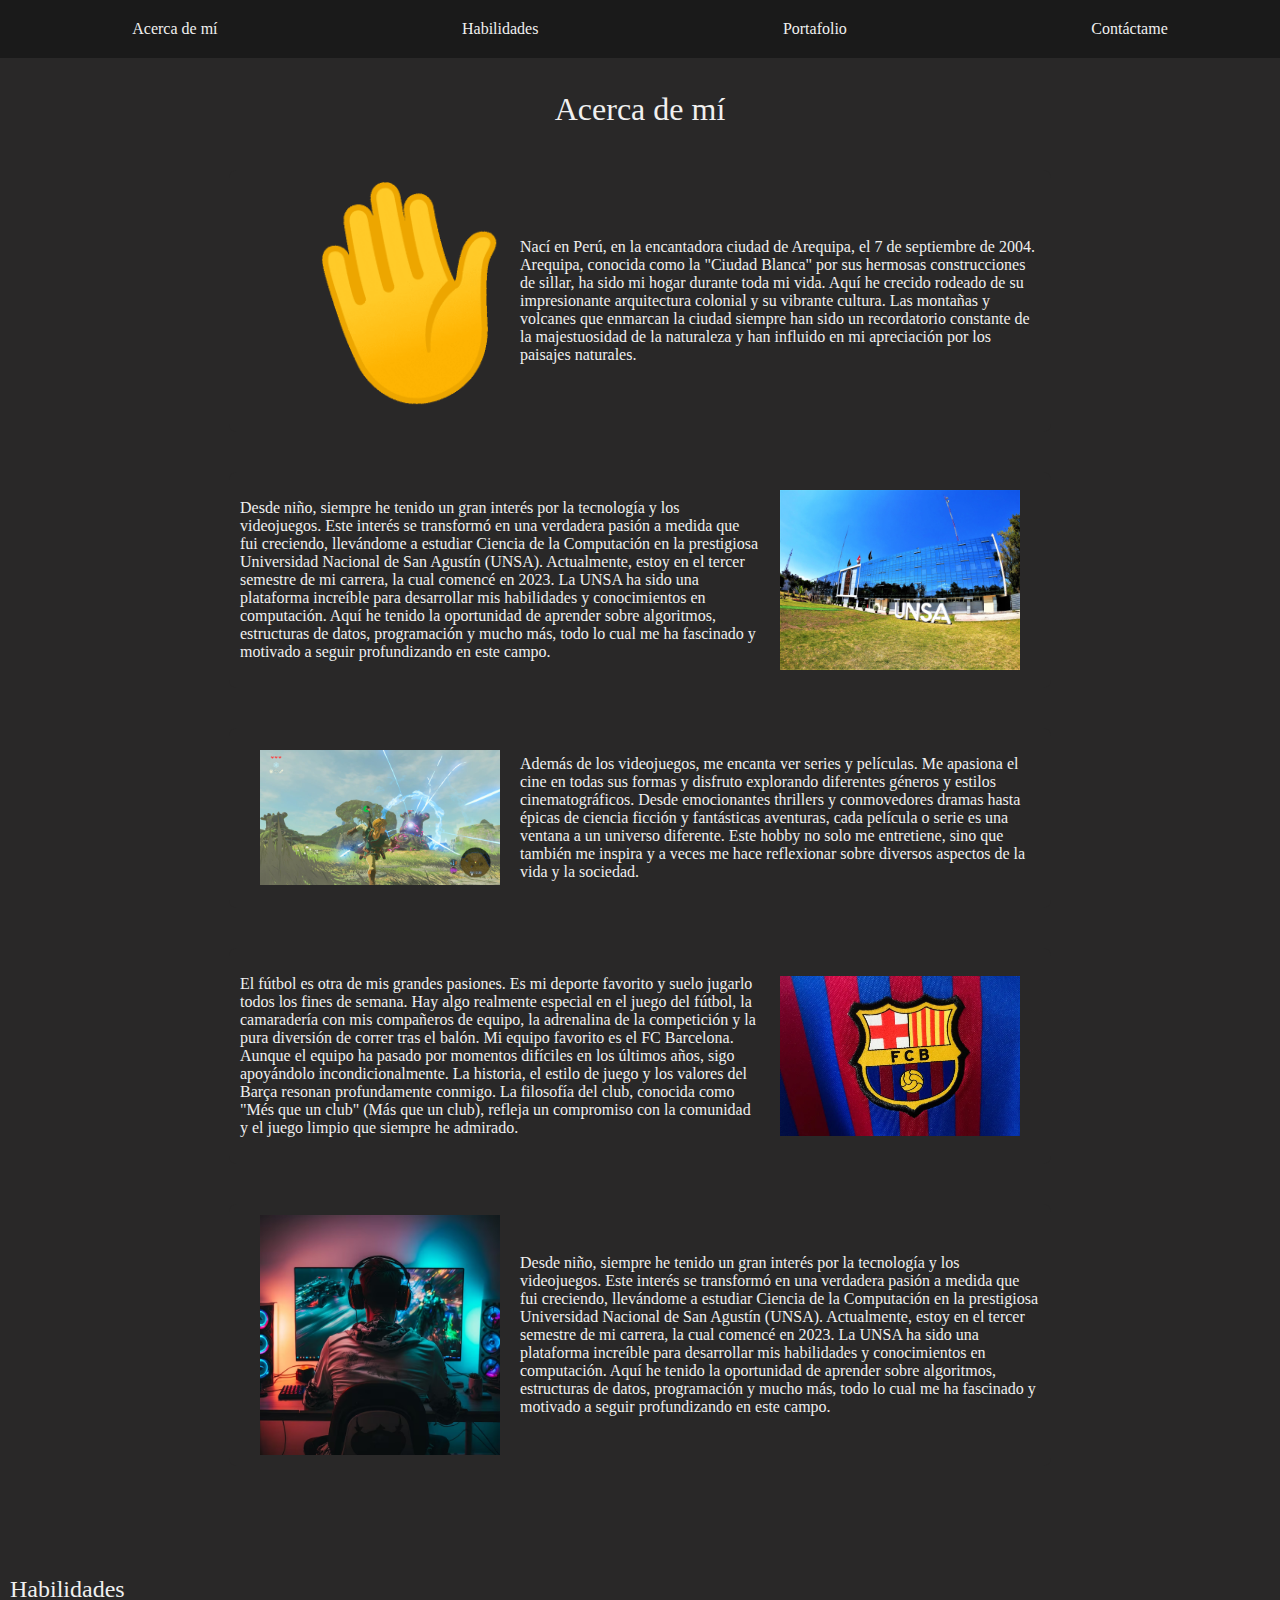
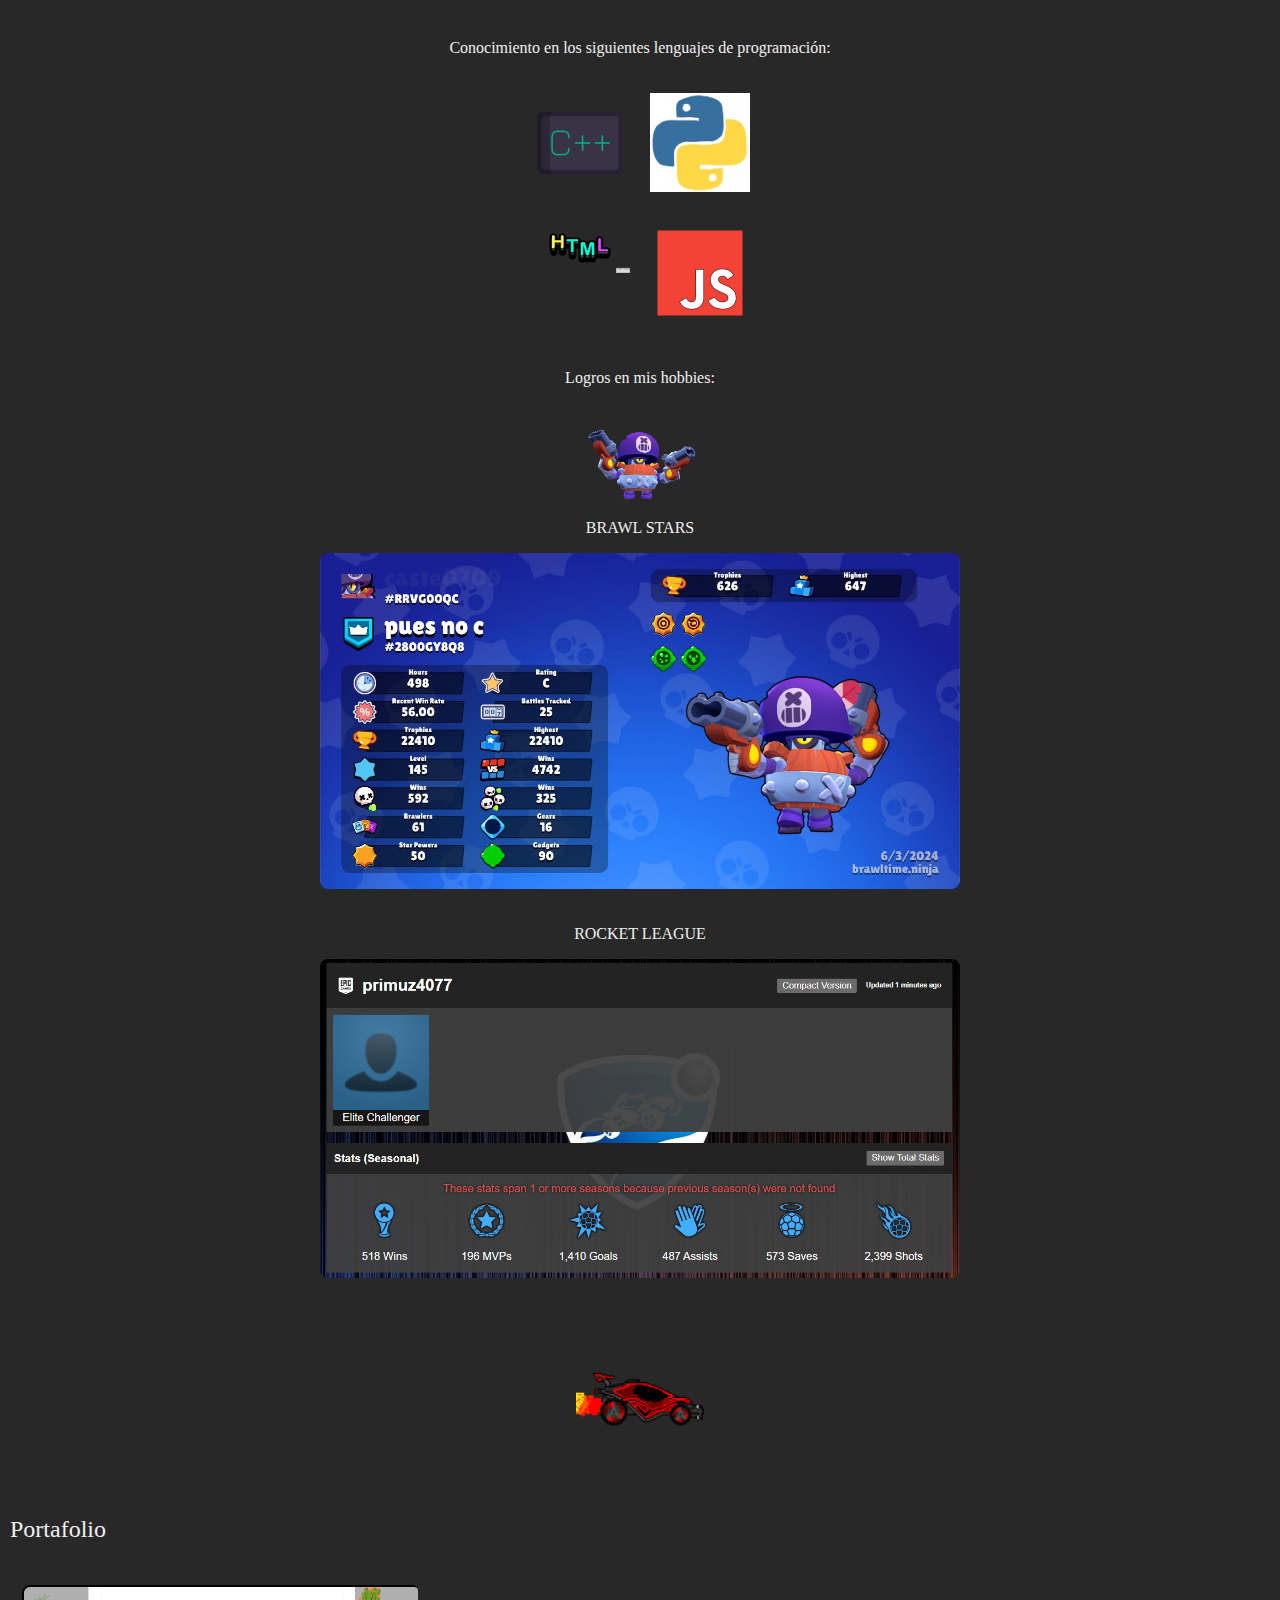
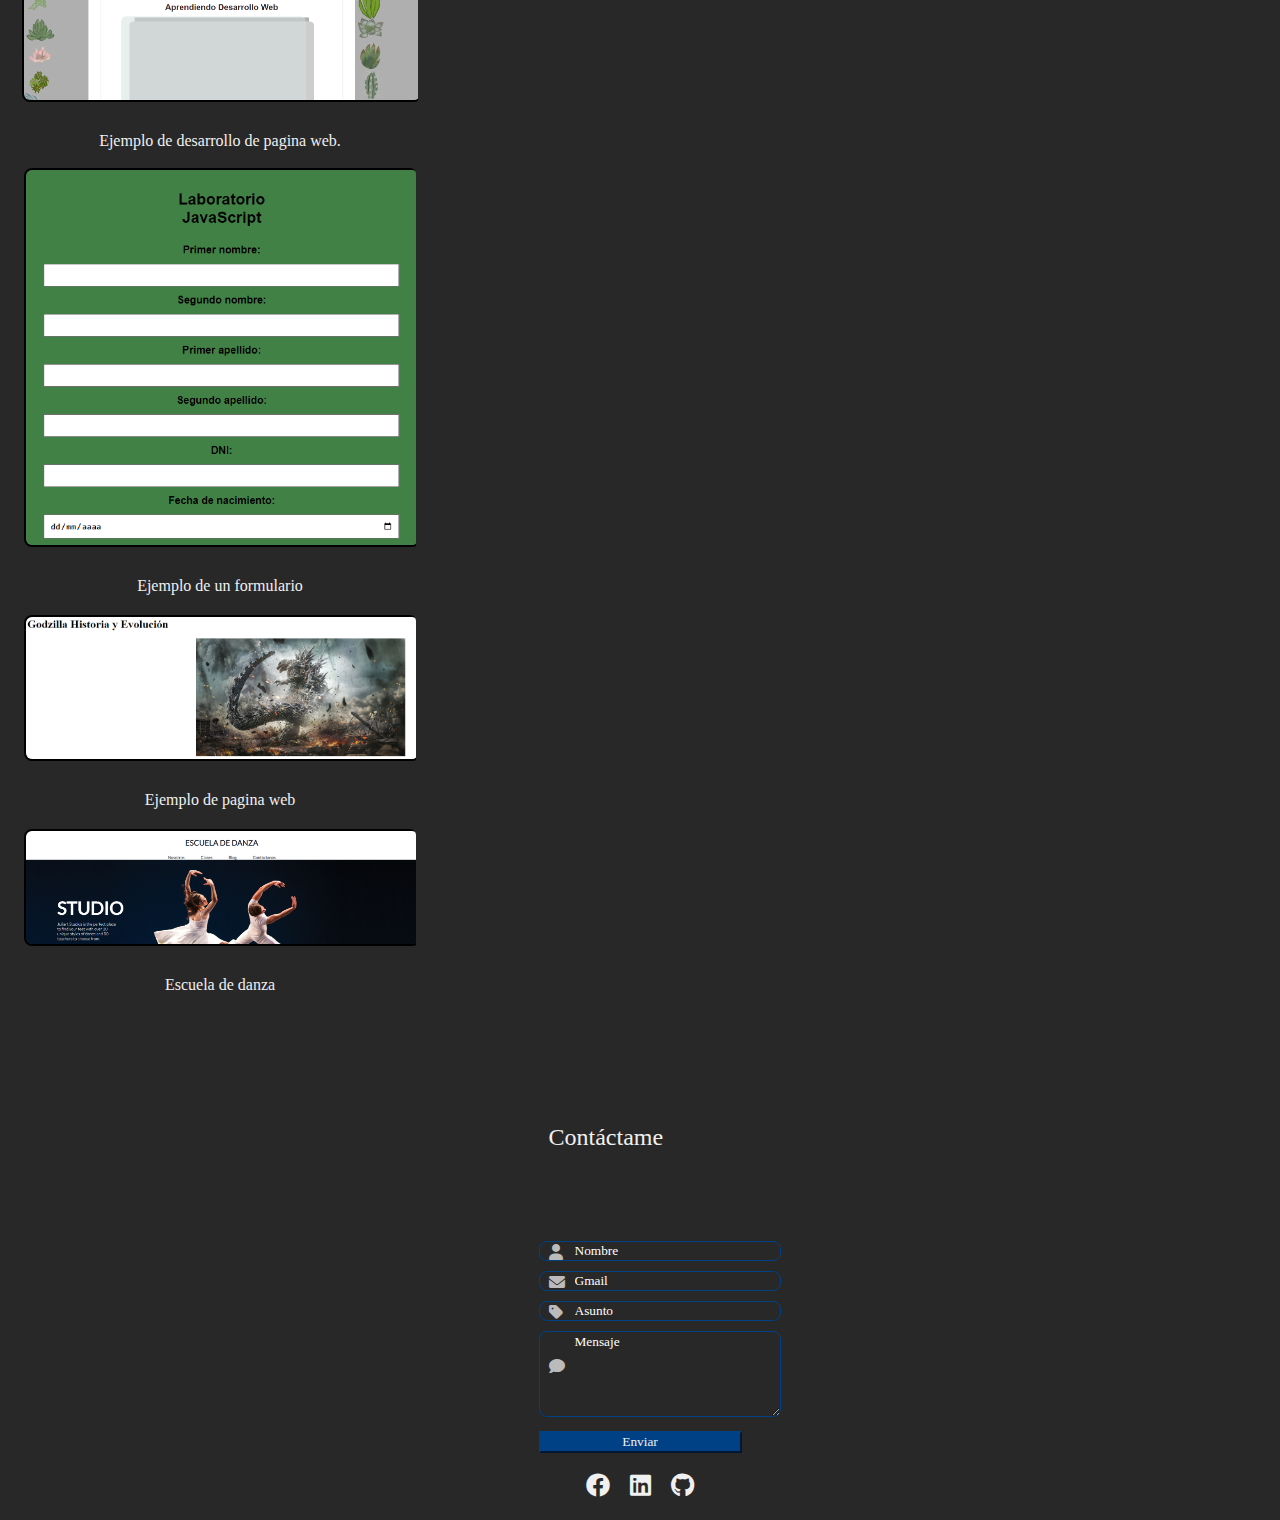
<file: index.html>
<!DOCTYPE html>
<html lang="es">
<head>
    <meta charset="UTF-8">
    <link rel="icon" href="darryk.gif" type="image/x-icon">
    <link rel="stylesheet" href="index.css">
    <script type="text/javascript" src="index.js" defer></script>
    <link rel="stylesheet" href="https://cdnjs.cloudflare.com/ajax/libs/font-awesome/6.0.0-beta3/css/all.min.css">
    <title>Mi Página Personal</title>
</head>

    <div class="navbar">
        <button class="nav-button" data-target="about">Acerca de mí</button>
        <button class="nav-button" data-target="skills">Habilidades</button>
        <button class="nav-button" data-target="portfolio">Portafolio</button>
        <button class="nav-button" data-target="contact">Contáctame</button>
    </div>

    <div class="container" id="about">
        <h1 class="txtcen">Acerca de mí</h1>
        <div class="image-text-container txtiz">
            <img src="1f44b.gif" alt="Imagen 1" class="tamañg">
            <p class="text">Nací en Perú, en la encantadora ciudad de Arequipa, el 7 de septiembre de 2004. Arequipa,
            conocida como la "Ciudad Blanca" por sus hermosas construcciones de sillar, ha sido mi hogar
            durante toda mi vida. Aquí he crecido rodeado de su impresionante arquitectura colonial y su
            vibrante cultura. Las montañas y volcanes que enmarcan la ciudad siempre han sido un
            recordatorio constante de la majestuosidad de la naturaleza y han influido en mi apreciación por
            los paisajes naturales.</p> 
        </div>
        <div class="image-text-container txtder">
            <p class="text">Desde niño, siempre he tenido un gran interés por la tecnología y los videojuegos. Este interés
            se transformó en una verdadera pasión a medida que fui creciendo, llevándome a estudiar
            Ciencia de la Computación en la prestigiosa Universidad Nacional de San Agustín (UNSA).
            Actualmente, estoy en el tercer semestre de mi carrera, la cual comencé en 2023. La UNSA ha
            sido una plataforma increíble para desarrollar mis habilidades y conocimientos en computación.
            Aquí he tenido la oportunidad de aprender sobre algoritmos, estructuras de datos,
            programación y mucho más, todo lo cual me ha fascinado y motivado a seguir profundizando en este campo.</p>
            <img src="UNSA.jpg" alt="Imagen 1" class="image">
        </div>
        <div class="image-text-container txtiz">
            <img src="zelda.jpg" alt="Imagen 1" class="tamañg">
            <p class="text">Además de los videojuegos, me encanta ver series y películas. Me apasiona el cine en todas sus
            formas y disfruto explorando diferentes géneros y estilos cinematográficos. Desde 
            emocionantes thrillers y conmovedores dramas hasta épicas de ciencia ficción y fantásticas
            aventuras, cada película o serie es una ventana a un universo diferente. Este hobby no solo me
            entretiene, sino que también me inspira y a veces me hace reflexionar sobre diversos aspectos de la vida y la sociedad.</p>
        </div>
        <div class="image-text-container txtder">
            <p class="text">El fútbol es otra de mis grandes pasiones. Es mi deporte favorito y suelo jugarlo todos los fines
            de semana. Hay algo realmente especial en el juego del fútbol, la camaradería con mis
            compañeros de equipo, la adrenalina de la competición y la pura diversión de correr tras el
            balón. Mi equipo favorito es el FC Barcelona. Aunque el equipo ha pasado por momentos
            difíciles en los últimos años, sigo apoyándolo incondicionalmente. La historia, el estilo de juego
            y los valores del Barça resonan profundamente conmigo. La filosofía del club, conocida como
            "Més que un club" (Más que un club), refleja un compromiso con la comunidad y el juego limpio que siempre he admirado.</p>
            <img src="barza.webp" alt="Imagen 1" class="image">
        </div>
        <div class="image-text-container txtiz">
            <img src="pc.avif" alt="Imagen 1" class="tamañg">
            <p class="text">Desde niño, siempre he tenido un gran interés por la tecnología y los videojuegos. Este interés
            se transformó en una verdadera pasión a medida que fui creciendo, llevándome a estudiar
            Ciencia de la Computación en la prestigiosa Universidad Nacional de San Agustín (UNSA).
            Actualmente, estoy en el tercer semestre de mi carrera, la cual comencé en 2023. La UNSA ha
            sido una plataforma increíble para desarrollar mis habilidades y conocimientos en computación.
            Aquí he tenido la oportunidad de aprender sobre algoritmos, estructuras de datos,
            programación y mucho más, todo lo cual me ha fascinado y motivado a seguir profundizando en este campo.</p>
        </div>
    </div>

    <div class="container" id="skills">
        <h2 class="txtleft">Habilidades</h2>
        <p>Conocimiento en los siguientes lenguajes de programación:</p>
        <div class="skills-container">
            <div class="skill-item">
                <img src="c++.gif" alt="C++" class="skill-image">
            </div>
            <div class="skill-item">
                <img src="python.gif" alt="Python" class="skill-image">
            </div>
            <div class="skill-item">
                <img src="html.gif" alt="HTML" class="skill-image">
            </div>
            <div class="skill-item">
                <img src="js.gif" alt="JavaScript" class="skill-image">
            </div>
        </div>
        <p>Logros en mis hobbies:</p>
        <img src="darryk.gif" class="gifhab">        
        <p>BRAWL STARS</p>
        <img src="brawl.jpg" class="habilidadesim">   
        <p>ROCKET LEAGUE</p>
        <img src="rocket.PNG" class="habilidadesim">
        <img src="rocketgif.gif" class="gifhab">
        

    </div>

    <div class="container" id="portfolio">
        <h2 class="txtleft">Portafolio</h2>
        <div class="portfolio-images">
            <div class="portfolio-item">
                <a href="./ejem/ejem.html" target="_blank">
                    <img src="Captura.PNG" alt="Proyecto 1" class="portfolio-image">
                </a>
                <div class="portfolio-description">
                    <p>Ejemplo de desarrollo de pagina web.</p>
                </div>
            <div class="portfolio-item">
                <a href="./Formulariodv/formulario.html" target="_blank">
                    <img src="frmla.PNG" alt="Proyecto 4" class="portfolio-image">
                </a>
                <div class="portfolio-description">
                    <p>Ejemplo de un formulario</p>
                </div>
            </div>
            <div class="portfolio-item">
                <a href="./godzi/god.html" target="_blank">
                    <img src="goji.PNG" alt="Proyecto 4" class="portfolio-image">
                </a>
                <div class="portfolio-description">
                    <p>Ejemplo de pagina web</p>
                </div>
            </div>
                <div class="portfolio-item">
                <a href="./escuela_danza/index.html" target="_blank">
                    <img src="danza.PNG" alt="Proyecto 4" class="portfolio-image">
                </a>
                <div class="portfolio-description">
                    <p>Escuela de danza</p>
                </div>
            </div>
            
            
        </div>
    </div>

    <div class="container" id="contact">
        <h2 class="txtleft">Contáctame</h2>
        <div class="container-contact">
            <form class="form-wrapper">
                <div class="form-group">
                    <div class="input-icon">
                        <i class="fas fa-user"></i>
                        <input type="text" class="form-control" id="name" placeholder="Nombre" required>
                    </div>
                    <div class="input-icon">
                        <i class="fas fa-envelope"></i>
                        <input type="email" class="form-control" id="email" placeholder="Gmail" required>
                    </div>
                </div>            
                <div class="form-group">
                    <div class="input-icon">
                        <i class="fas fa-tag"></i>
                        <input type="text" class="form-control" id="subject" placeholder="Asunto" required>
                    </div>
                </div>
                <div class="form-group">
                    <div class="input-icon">
                        <i class="fas fa-comment"></i>
                        <textarea class="form-control" id="message" rows="5" placeholder="Mensaje" required></textarea>
                    </div>
                </div>
                <button type="submit" class="btn btn-primary">Enviar</button>
            </form>
        </div>

        <div class="social-links">
            <a href="https://www.facebook.com/joaquin.castelo.752" target="_blank"><i class="fab fa-facebook"></i></a>
            <a href="www.linkedin.com/in/joaquin-andreé-castelo-choque-b38522312" target="_blank"><i class="fab fa-linkedin"></i></a>
            <a href="https://www.github.com" target="_blank"><i class="fab fa-github"></i></a>
        </div>
    </div>
</body>
</html>
</file>
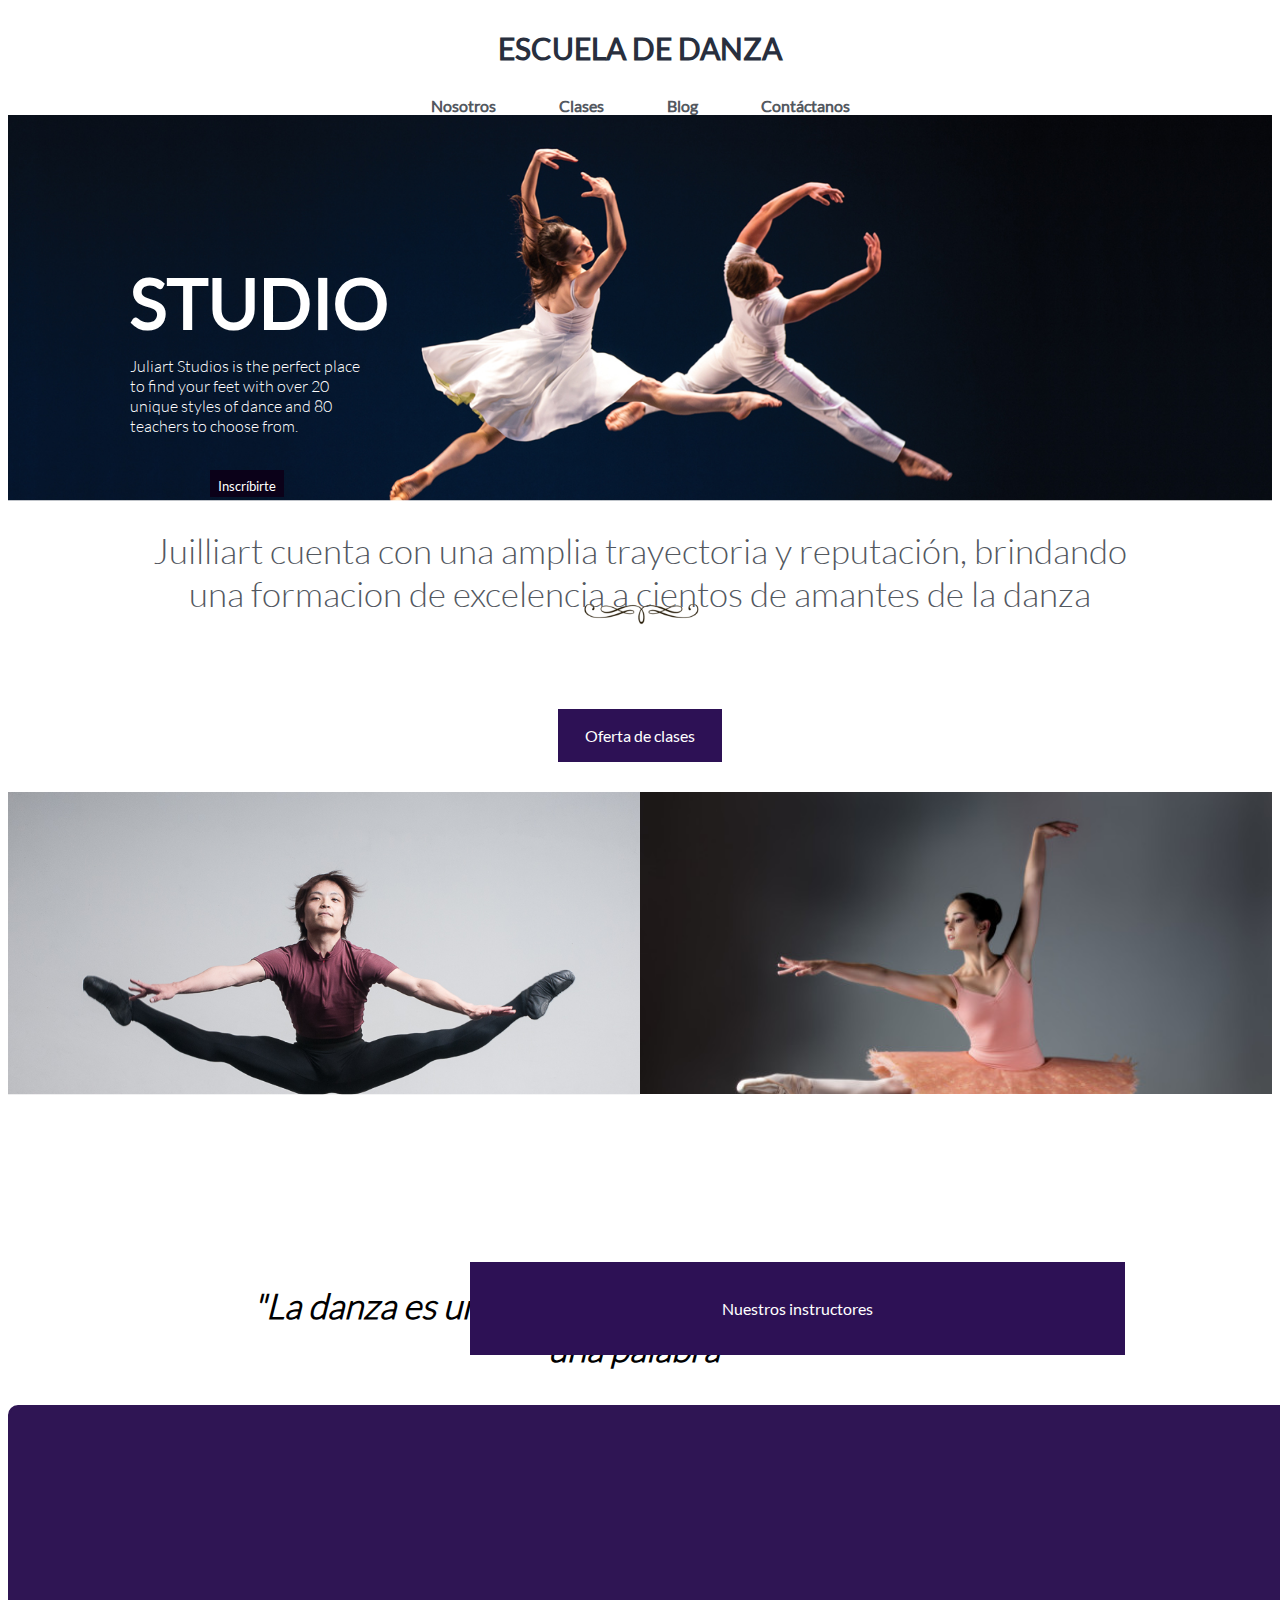
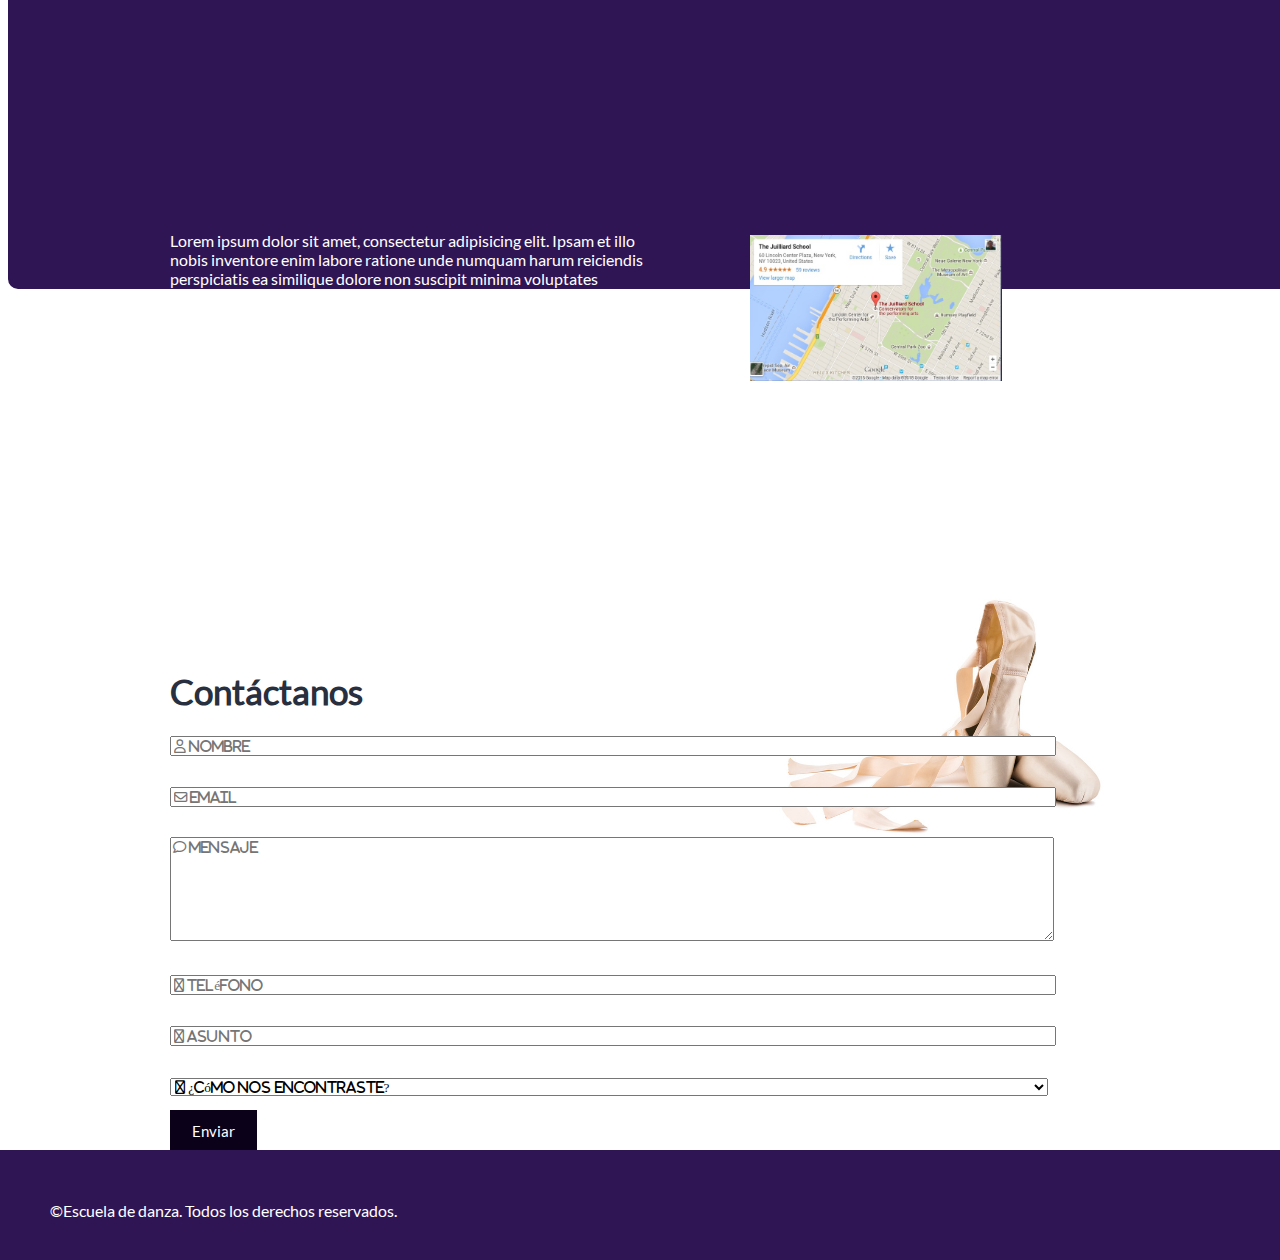
<file: escuela_danza/index.html>
<!DOCTYPE html>
<html lang="en">
<head>
<link rel="icon" href="favicon.png" type="image/png">
<meta charset="UTF-8">
<link rel="stylesheet" href="utilities.css">
<link rel="stylesheet" href="https://cdnjs.cloudflare.com/ajax/libs/font-awesome/6.0.0-beta3/css/all.min.css">
<style>
    body {
        background-color: white;
    }
    .image-container img {
        transition: transform 0.3s ease-in-out;
    }

    .image-container img:hover {
        transform: scale(1.1);
    }
</style>
</head>
<body onclick="limpiarPagina()"> 
<div class="container">
    <p class="text-center text-blue text-big text-custom-font">ESCUELA DE DANZA</p>
    <div class="button-container text-center">
        <a href="nosotros.html" class="bg-white text-gray text-botones text-center mg-10 bordebot a-none-decoration">Nosotros</a>
        <a href="clases.html" class="bg-white text-gray text-botones text-center mg-10 bordebot a-none-decoration">Clases</a>
        <a href="blog.html" class="bg-white text-gray text-botones text-center mg-10 bordebot a-none-decoration">Blog</a>
        <a href="contacto.html" class="bg-white text-gray text-botones text-center mg-10 bordebot a-none-decoration">Contáctanos</a>
        <a href="#" class="Lato-regular bg-botin text-white ubicarbotin mg-10 bordebot pt-5 a-none-decoration">Inscríbirte</a>
        <a href="#" class="Lato-regular text-white mg-10 bordebot pt-5 bg-botin2 mas-grande text-botones moverni masarriba2 a-none-decoration">Nuestros instructores</a>
    </div>

    <div class="section" id="nosotros">
        <div class="image-container text-center bg-img-block">
            <img src="dance_1.jpg" alt="Imagen 1" class="cropped-image">
        </div> 
        <p class="text-gigante text-left text-white ubicardentro">STUDIO</p>
        <p class="text-white text-left ubicartextopeq Lato-light letradelgada">Juliart Studios is the perfect place<br>to find your feet with over 20<br>unique styles of dance and 80<br>teachers to choose from.</p>
        <div class="text-center">
            <button class="Lato-regular bg-botin text-white ubicarbotin mg-10 bordebot pt-5" onclick="limpiarPagina()">Inscríbirte</button>
        </div>
        <p class="Lato-light text-center text-gray text-med letradelgada masarriba">Juilliart cuenta con una amplia trayectoria y reputación, brindando<br>una formacion de excelencia a cientos de amantes de la danza</p>
        <div class="text-center masarriba">
            <img src="decoration_1.png" alt="Imagen 2" style="width: 10%;">
        </div>
        <div class="text-center">
            <button class="Lato-regular text-white mg-10 bordebot pt-5 bg-botin2 mas-grande text-botones" onclick="cambiarContenido('oferta')">Oferta de clases</button>
        </div>
        <div class="text-center">
            <div class="imagen-c">
                <img src="instructor_4.jpg" alt="Imagen 3" class="imagen-recortada1">
            </div>
            <div class="imagen-c">
                <img src="profesor_9.jpg" alt="Imagen 4" class="imagen-recortada2">
            </div>
        </div>
        <div class="text-center">
            <button class="Lato-regular text-white mg-10 bordebot pt-5 bg-botin2 mas-grande text-botones moverni masarriba2" onclick="cambiarContenido('instructores')">Nuestros instructores</button>
        </div>
        <p class="Lato-light text-center text-med masabajo"><i>"La danza es un poema en el que cada movimiento es<br>una palabra"</i></p>
    </div>

    <div class="rectangulo bg-img-block w-100"></div>
    <p class="text-white acomodart4 letradelgada">Lorem ipsum dolor sit amet, consectetur adipisicing elit. Ipsam et illo<br>nobis inventore enim labore ratione unde numquam harum reiciendis<br>perspiciatis ea similique dolore non suscipit minima voluptates<br>quam!</p>
    <p class="text-white acomodart5">Visitanos</p>
    <p class="text-white acomodart6 letradelgada">The Juilliard School<br>69 lincoln Center Plaza<br>New York, NY 10023<br>(212) 799-5000</p>
    <div class="acomodarmap">
        <img src="maps.PNG" alt="Imagen 5" style="width: 90%;">
    </div>
    <p class="text-blue text-med acomodarcont">Contáctanos</p>
    <div class="text-right bg-img-block masabajo acomodarzap">
        <img src="shoes_!.jpg" alt="Imagen 4" style="width: 130%;">
    </div>
    <div class="row mt-5 ubicar3 bg-img-block">
        <div class="col-md-6 offset-md-3">
            <form>
                <div class="form-group ancho">
                    <input type="text" class="form-control ancho" id="nombre" rows="7" placeholder="&#xf007; Nombre" style="font-family: 'Font Awesome 5 Free';" required>
                </div>
                <div class="form-group ancho masabajoc">
                    <input type="email" class="form-control ancho" id="email" rows="5" placeholder="&#xf0e0; Email" style="font-family: 'Font Awesome 5 Free';" required>
                </div>
                <div class="form-group ancho masabajoc">
                    <textarea class="form-control ancho" id="mensaje" rows="7" placeholder="&#xf0e5; Mensaje" style="font-family: 'Font Awesome 5 Free';" required></textarea>
                </div>
                <div class="form-group ancho masabajoc">
                    <input type="tel" class="form-control ancho" id="telefono" placeholder="&#xf095; Teléfono" style="font-family: 'Font Awesome 5 Free';" required>
                </div>
                <div class="form-group ancho masabajoc">
                    <input type="text" class="form-control ancho" id="asunto" placeholder="&#xf4d6; Asunto" style="font-family: 'Font Awesome 5 Free';" required>
                </div>
                <div class="form-group ancho masabajoc">
                    <select class="form-control ancho" id="como_nos_encontraste" style="font-family: 'Font Awesome 5 Free';" required>
                        <option value="" selected disabled>&#xf05a; ¿Cómo nos encontraste?</option>
                        <option value="busqueda_google">&#xf1a0; Búsqueda en Google</option>
                        <option value="redes_sociales">&#xf099; Redes Sociales</option>
                        <option value="recomendacion_amigo">&#xf007; Recomendación de un amigo</option>
                        <option value="sitio_web">&#xf0ac; Sitio web de la empresa</option>
                    </select>
                </div>
                <button type="submit" class="btn btn-primary Lato-regular bg-botin text-white mg-10 bordebot pt-5 ubicarbotenv">Enviar</button>
            </form>
        </div>
    </div>
    <div class="rectangulo-final"></div>
    <p class="text-white acomodartextf letradelgada">©Escuela de danza. Todos los derechos reservados.</p>
</div>
</body>
</html>
</file>
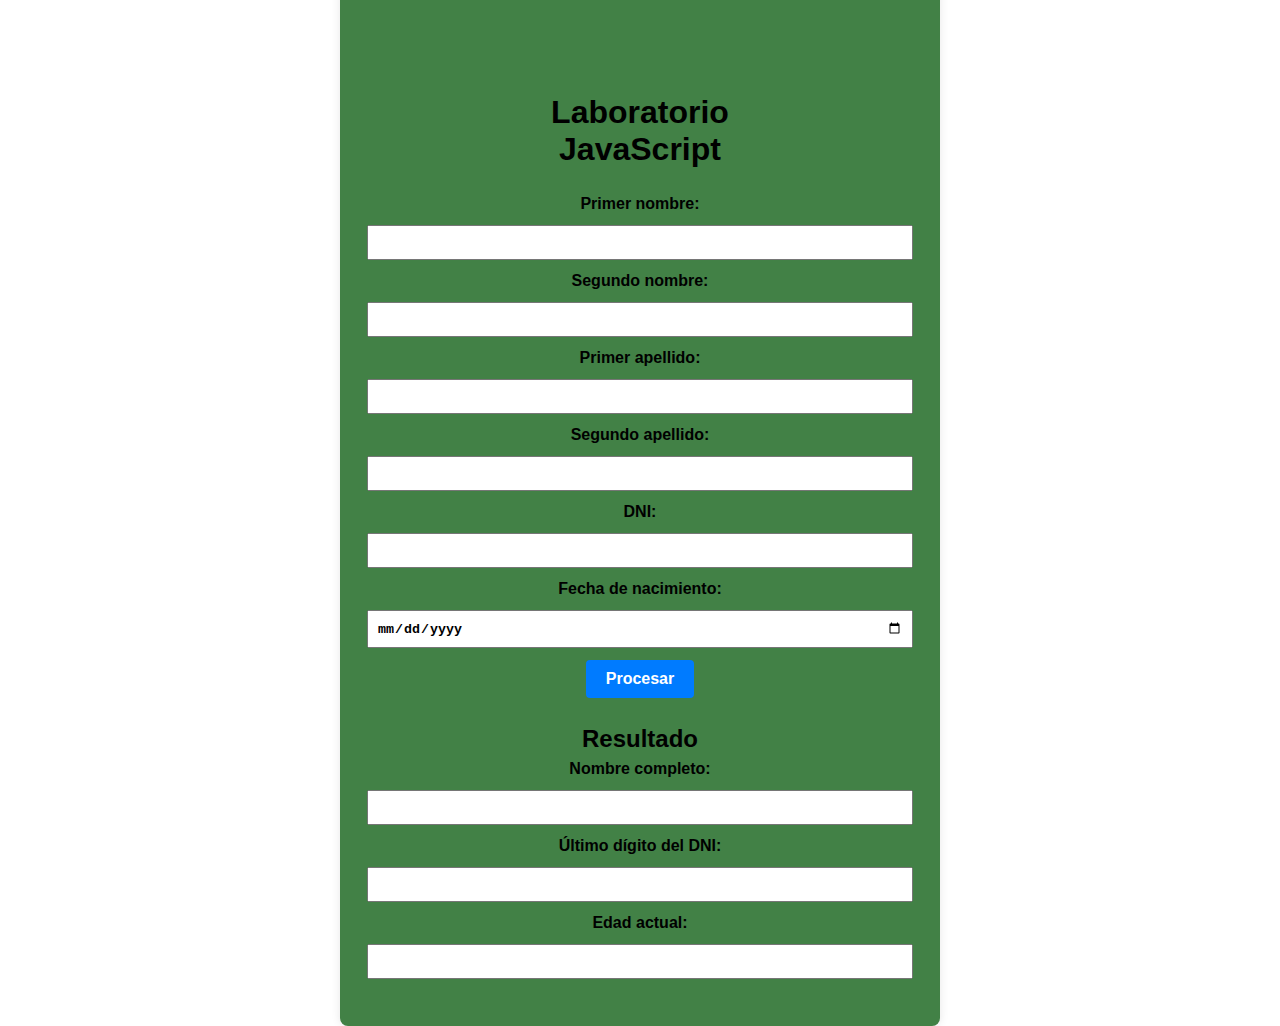
<file: Formulario/index.html>
<!DOCTYPE html>
<html lang="es">
<head>
    <meta charset="UTF-8" />
    <link rel="stylesheet" href="index.css">
    <script type="text/javascript" src="index.js"></script>
</head>
<body>
    <section class="container">
        <div class="form-card">
            <h1>Laboratorio<br>JavaScript</h1>
            <table class="tabla">
                <tr>
                    <td><label for="nom1">Primer nombre:</label></td>
                </tr>
                <tr>
                    <td><input class="text largo" type="text" id="nom1"></td>
                </tr>
                <tr>
                    <td><label for="nom2">Segundo nombre:</label></td>
                </tr>
                <tr>
                    <td><input class="text largo" type="text" id="nom2"></td>
                </tr>
                <tr>
                    <td><label for="ap1">Primer apellido:</label></td>
                </tr>
                <tr>
                    <td><input class="text largo" type="text" id="ap1"></td>
                </tr>
                <tr>
                    <td><label for="ap2">Segundo apellido:</label></td>
                </tr>
                <tr>
                    <td><input class="text largo" type="text" id="ap2"></td>
                </tr>
                <tr>
                    <td><label for="dni">DNI:</label></td>
                </tr>
                <tr>
                    <td><input class="text largo" type="text" id="dni"></td>
                </tr>
                <tr>
                    <td><label for="fech">Fecha de nacimiento:</label></td>
                </tr>
                <tr>
                    <td><input class="date largo" type="date" id="fech"></td>
                </tr>
                <tr>
                    <td class="center"><input id="Procesar" type="button" value="Procesar" onclick="procesar()"></td>
                </tr>
            </table>
            <h2>Resultado</h2>
            <table class="tabla">
                <tr>
                    <td><label for="nomc">Nombre completo:</label></td>
                </tr>
                <tr>
                    <td><input class="text largo" type="text" id="nomc" readonly></td>
                </tr>
                <tr>
                    <td><label for="ultd">Último dígito del DNI:</label></td>
                </tr>
                <tr>
                    <td><input class="text largo" type="text" id="ultd" readonly></td>
                </tr>
                <tr>
                    <td><label for="edadact">Edad actual:</label></td>
                </tr>
                <tr>
                    <td><input class="text largo" type="text" id="edadact" readonly></td>
                </tr>
            </table>
        </div>
    </section>
</body>
</html>
</file>
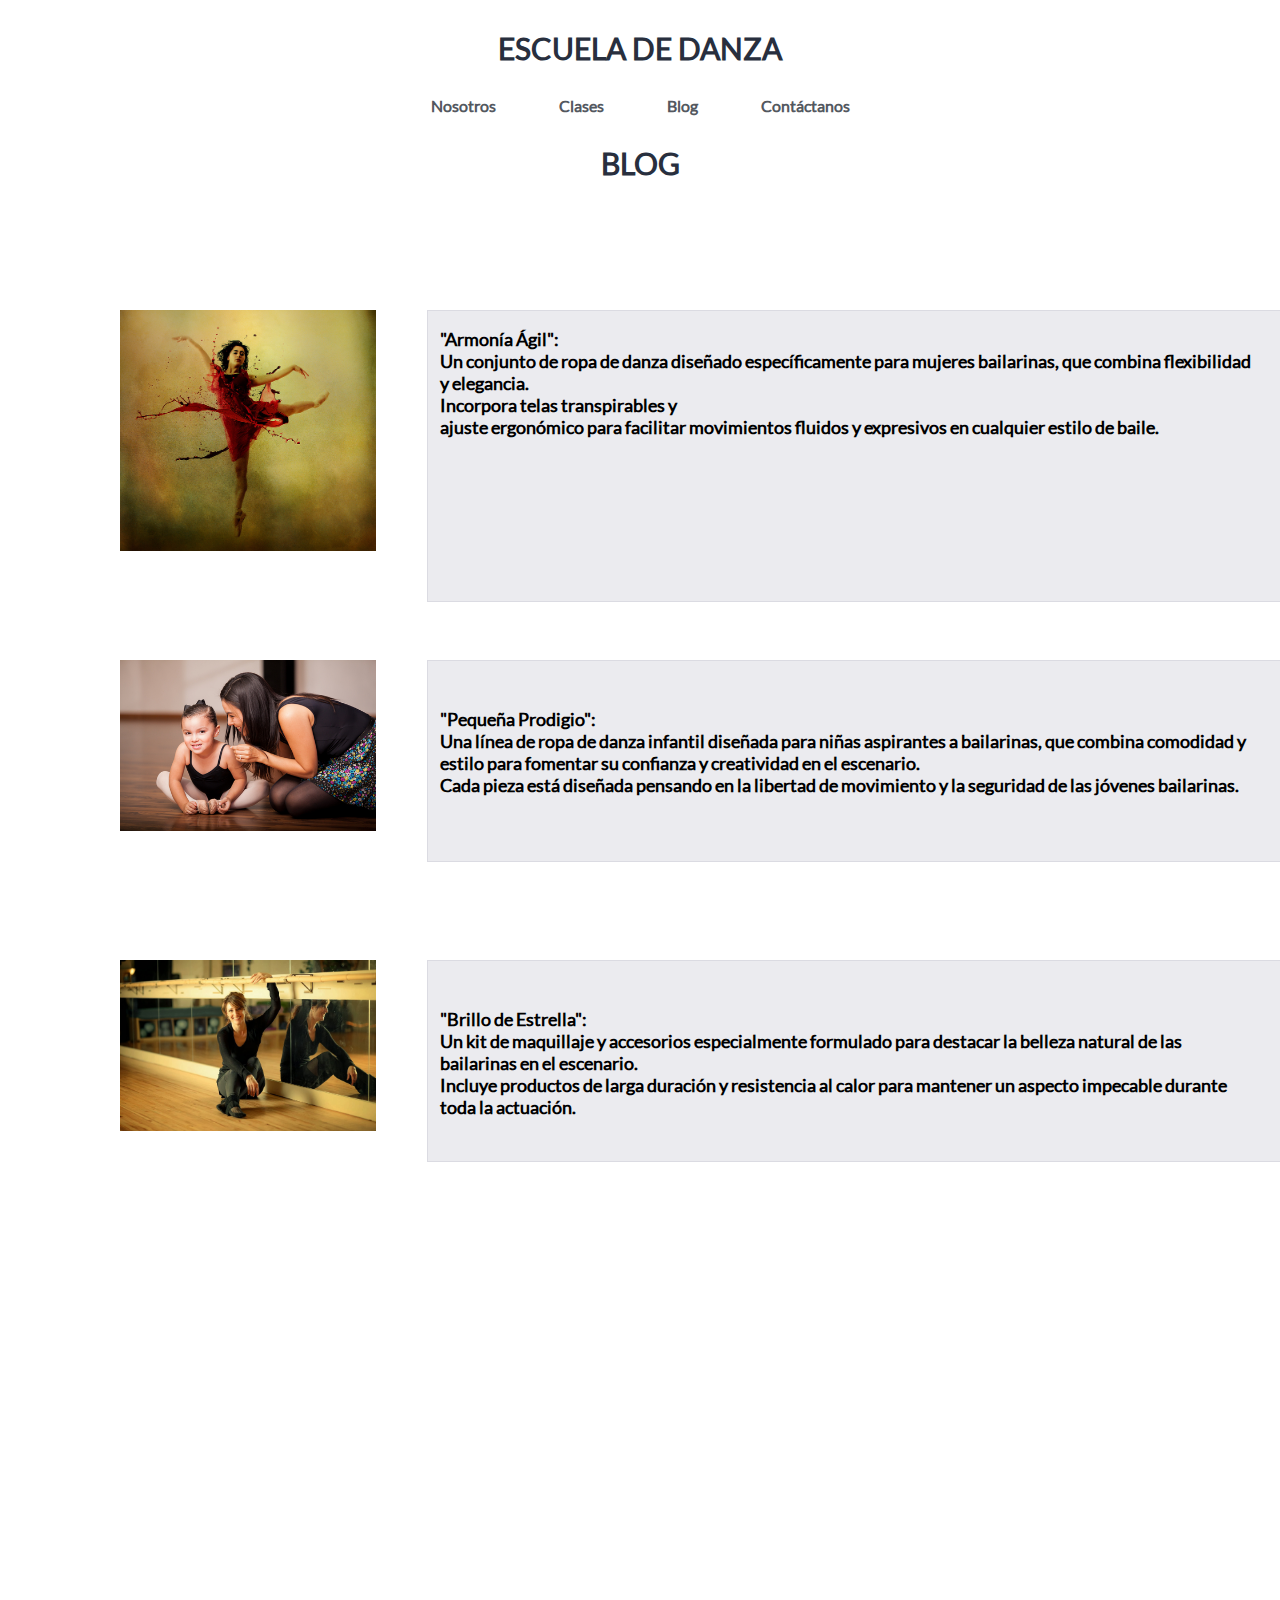
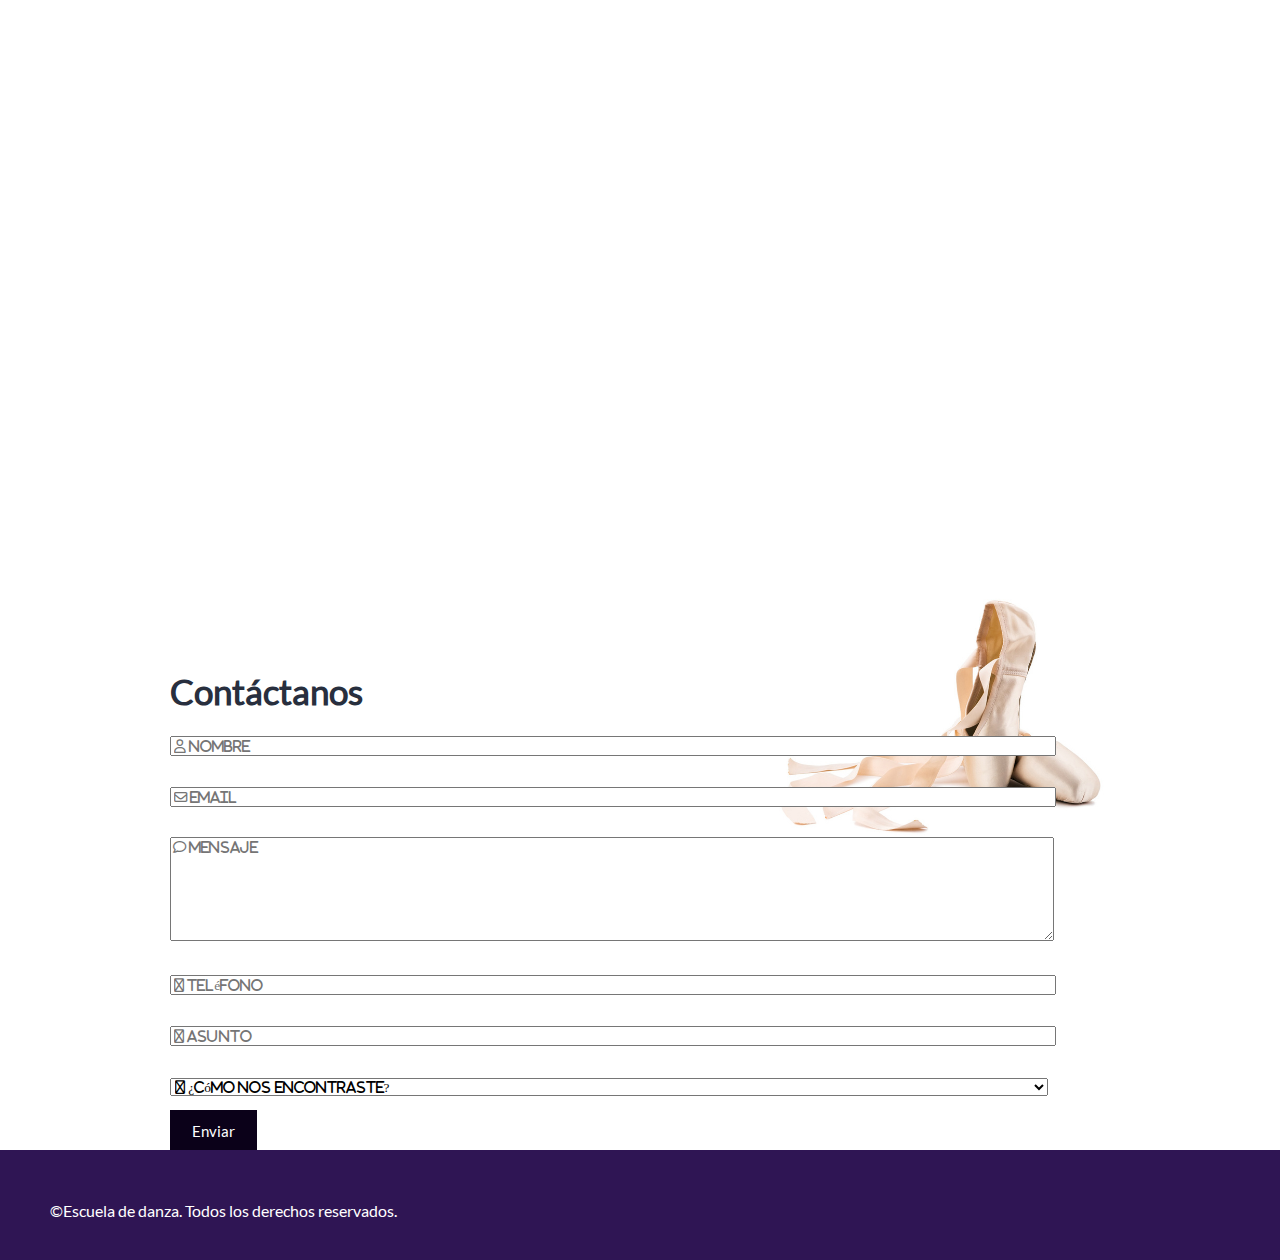
<file: escuela_danza/blog.html>
<!DOCTYPE html>
<html lang="en">
<head>
<link rel="icon" href="favicon.png" type="image/png">
<meta charset="UTF-8">
<link rel="stylesheet" href="utilities.css">
<link rel="stylesheet" href="https://cdnjs.cloudflare.com/ajax/libs/font-awesome/6.0.0-beta3/css/all.min.css">
<style>
    .image-container img {
        transition: transform 0.3s ease-in-out;
    }

    .image-container img:hover {
        transform: scale(1.1);
    }
</style>
</head>
<body onclick="limpiarPagina()"> 
<div class="container">
    <p class="text-center text-blue text-big text-custom-font">ESCUELA DE DANZA</p>
    <div class="button-container text-center">
        <a href="nosotros.html" class="bg-white text-gray text-botones text-center mg-10 bordebot a-none-decoration">Nosotros</a>
        <a href="clases.html" class="bg-white text-gray text-botones text-center mg-10 bordebot a-none-decoration">Clases</a>
        <a href="blog.html" class="bg-white text-gray text-botones text-center mg-10 bordebot a-none-decoration">Blog</a>
        <a href="contacto.html" class="bg-white text-gray text-botones text-center mg-10 bordebot a-none-decoration">Contáctanos</a>
    </div>
    <p class="text-center text-blue text-big text-custom-font">BLOG</p>
    <div class="image-container text-center bg-img-block moverimg1">
        <img src="1 (1).jpg" alt="Imagen 1" style="width: 20%;">
    </div>
    <div class="image-container text-center bg-img-block moverimg2">
        <img src="1 (3).jpg" alt="Imagen 1" style="width: 20%;">
    </div>
    <div class="image-container text-center bg-img-block moverimg3">
        <img src="1 (2).jpg" alt="Imagen 1" style="width: 20%;">
    </div>
    <div class="rectangulo-celeste"></div>
    <div class="rectangulo-celeste2"></div>
    <div class="rectangulo-celeste3"></div>
    <p class="text-left text-black text-peq text-custom-font acomtxt1">"Armonía Ágil": <br>Un conjunto de ropa de danza diseñado específicamente para mujeres bailarinas, que combina flexibilidad y elegancia.<br>Incorpora telas transpirables y <br>ajuste ergonómico para facilitar movimientos fluidos y expresivos en cualquier estilo de baile.</p>
    <p class="text-left text-black text-peq text-custom-font acomtxt2">"Pequeña Prodigio": <br>Una línea de ropa de danza infantil diseñada para niñas aspirantes a bailarinas, que combina comodidad y <br>estilo para fomentar su confianza y creatividad en el escenario. <br>Cada pieza está diseñada pensando en la libertad de movimiento y la seguridad de las jóvenes bailarinas.</p>
    <p class="text-left text-black text-peq text-custom-font acomtxt3">"Brillo de Estrella": <br>Un kit de maquillaje y accesorios especialmente formulado para destacar la belleza natural de las bailarinas en el escenario. <br>Incluye productos de larga duración y resistencia al calor para mantener un aspecto impecable durante toda la actuación.</p>
    <p class="text-blue text-med acomodarcont">Contáctanos</p>
    <div class="text-right bg-img-block masabajo acomodarzap">
        <img src="shoes_!.jpg" alt="Imagen 4" style="width: 130%;">
    </div>
    <div class="row mt-5 ubicar3 bg-img-block">
        <div class="col-md-6 offset-md-3">
            <form>
                <div class="form-group ancho">
                    <input type="text" class="form-control ancho" id="nombre" rows="7" placeholder="&#xf007; Nombre" style="font-family: 'Font Awesome 5 Free';" required>
                </div>
                <div class="form-group ancho masabajoc">
                    <input type="email" class="form-control ancho" id="email" rows="5" placeholder="&#xf0e0; Email" style="font-family: 'Font Awesome 5 Free';" required>
                </div>
                <div class="form-group ancho masabajoc">
                    <textarea class="form-control ancho" id="mensaje" rows="7" placeholder="&#xf0e5; Mensaje" style="font-family: 'Font Awesome 5 Free';" required></textarea>
                </div>
                <div class="form-group ancho masabajoc">
                    <input type="tel" class="form-control ancho" id="telefono" placeholder="&#xf095; Teléfono" style="font-family: 'Font Awesome 5 Free';" required>
                </div>
                <div class="form-group ancho masabajoc">
                    <input type="text" class="form-control ancho" id="asunto" placeholder="&#xf4d6; Asunto" style="font-family: 'Font Awesome 5 Free';" required>
                </div>
                <div class="form-group ancho masabajoc">
                    <select class="form-control ancho" id="como_nos_encontraste" style="font-family: 'Font Awesome 5 Free';" required>
                        <option value="" selected disabled>&#xf05a; ¿Cómo nos encontraste?</option>
                        <option value="busqueda_google">&#xf1a0; Búsqueda en Google</option>
                        <option value="redes_sociales">&#xf099; Redes Sociales</option>
                        <option value="recomendacion_amigo">&#xf007; Recomendación de un amigo</option>
                        <option value="sitio_web">&#xf0ac; Sitio web de la empresa</option>
                    </select>
                </div>
                <button type="submit" class="btn btn-primary Lato-regular bg-botin text-white mg-10 bordebot pt-5 ubicarbotenv">Enviar</button>
            </form>
        </div>
    </div>
    <div class="rectangulo-final"></div>
    <p class="text-white acomodartextf letradelgada">©Escuela de danza. Todos los derechos reservados.</p>
</div>
</body>
</html>
</file>
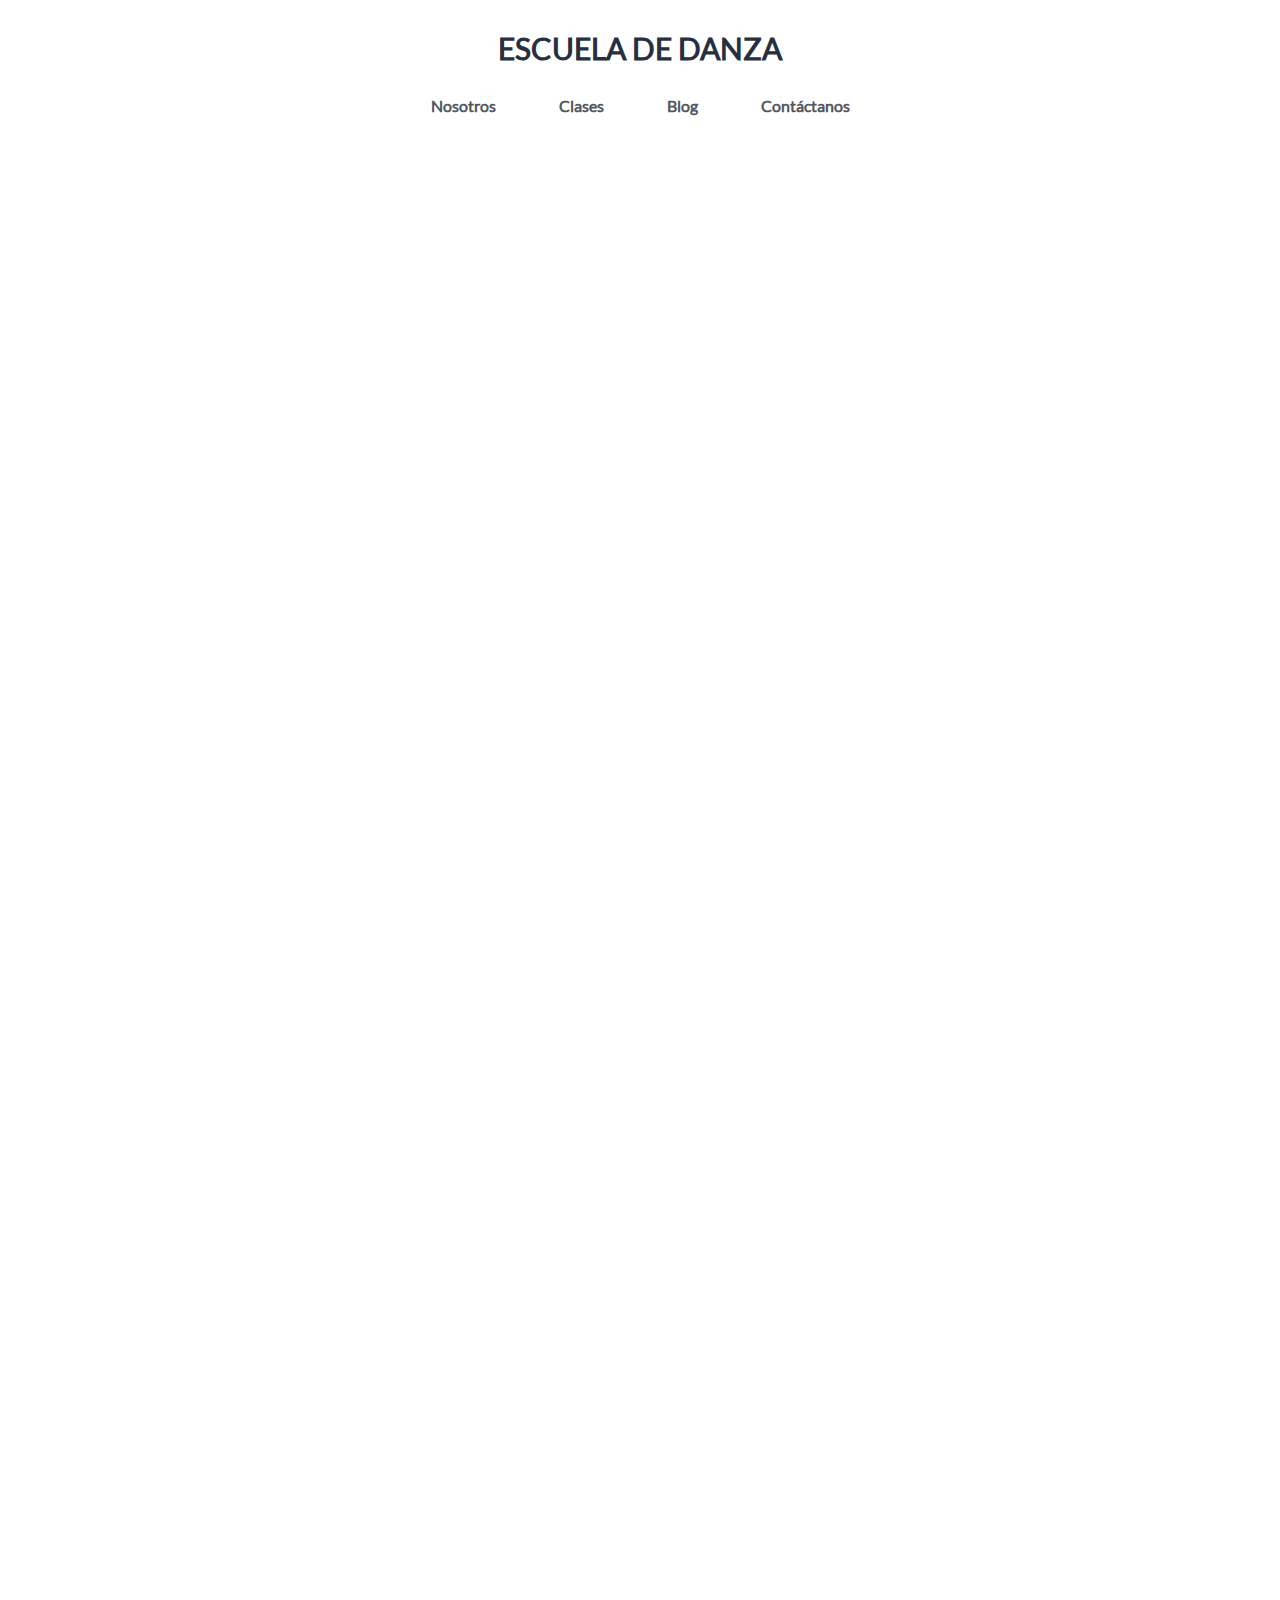
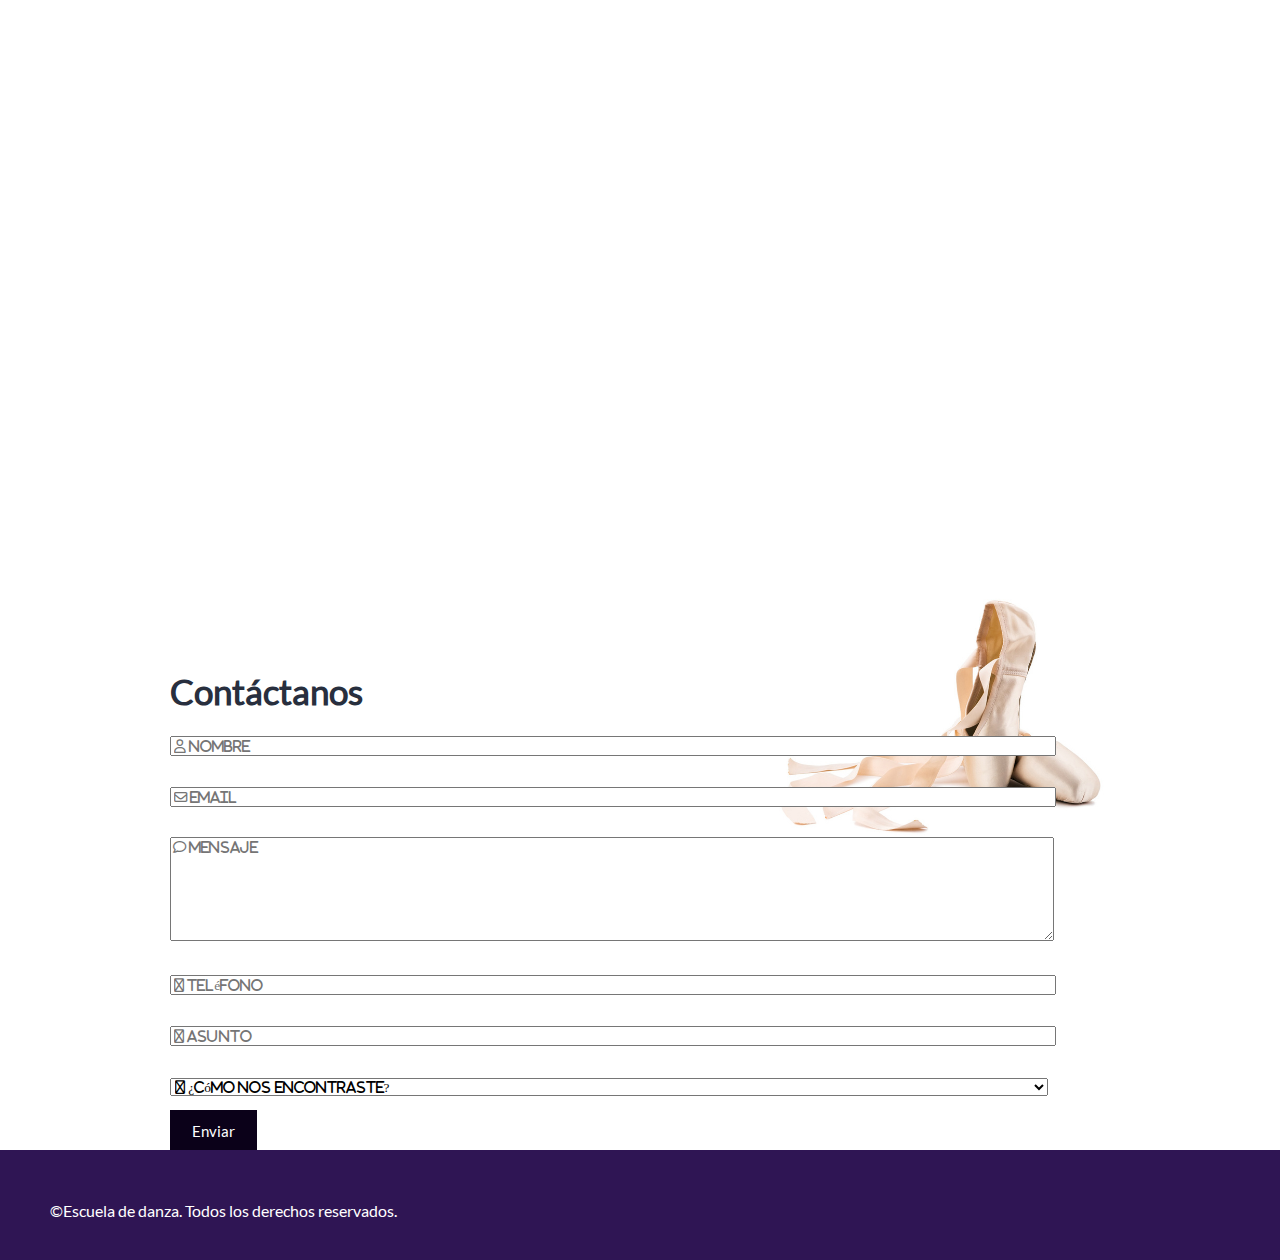
<file: escuela_danza/contacto.html>
<!DOCTYPE html>
<html lang="en">
<head>
<link rel="icon" href="favicon.png" type="image/png">
<meta charset="UTF-8">
<link rel="stylesheet" href="utilities.css">
<link rel="stylesheet" href="https://cdnjs.cloudflare.com/ajax/libs/font-awesome/6.0.0-beta3/css/all.min.css">
</head>
<body onclick="limpiarPagina()"> 
<div class="container">
    <p class="text-center text-blue text-big text-custom-font">ESCUELA DE DANZA</p>
    <div class="button-container text-center">
        <a href="nosotros.html" class="bg-white text-gray text-botones text-center mg-10 bordebot a-none-decoration">Nosotros</a>
        <a href="clases.html" class="bg-white text-gray text-botones text-center mg-10 bordebot a-none-decoration">Clases</a>
        <a href="blog.html" class="bg-white text-gray text-botones text-center mg-10 bordebot a-none-decoration">Blog</a>
        <a href="contacto.html" class="bg-white text-gray text-botones text-center mg-10 bordebot a-none-decoration">Contáctanos</a>
    </div>
    <p class="text-blue text-med acomodarcont">Contáctanos</p>
    <div class="text-right bg-img-block masabajo acomodarzap">
        <img src="shoes_!.jpg" alt="Imagen 4" style="width: 130%;">
    </div>
    <div class="row mt-5 ubicar3 bg-img-block">
        <div class="col-md-6 offset-md-3">
            <form>
                <div class="form-group ancho">
                    <input type="text" class="form-control ancho" id="nombre" rows="7" placeholder="&#xf007; Nombre" style="font-family: 'Font Awesome 5 Free';" required>
                </div>
                <div class="form-group ancho masabajoc">
                    <input type="email" class="form-control ancho" id="email" rows="5" placeholder="&#xf0e0; Email" style="font-family: 'Font Awesome 5 Free';" required>
                </div>
                <div class="form-group ancho masabajoc">
                    <textarea class="form-control ancho" id="mensaje" rows="7" placeholder="&#xf0e5; Mensaje" style="font-family: 'Font Awesome 5 Free';" required></textarea>
                </div>
                <div class="form-group ancho masabajoc">
                    <input type="tel" class="form-control ancho" id="telefono" placeholder="&#xf095; Teléfono" style="font-family: 'Font Awesome 5 Free';" required>
                </div>
                <div class="form-group ancho masabajoc">
                    <input type="text" class="form-control ancho" id="asunto" placeholder="&#xf4d6; Asunto" style="font-family: 'Font Awesome 5 Free';" required>
                </div>
                <div class="form-group ancho masabajoc">
                    <select class="form-control ancho" id="como_nos_encontraste" style="font-family: 'Font Awesome 5 Free';" required>
                        <option value="" selected disabled>&#xf05a; ¿Cómo nos encontraste?</option>
                        <option value="busqueda_google">&#xf1a0; Búsqueda en Google</option>
                        <option value="redes_sociales">&#xf099; Redes Sociales</option>
                        <option value="recomendacion_amigo">&#xf007; Recomendación de un amigo</option>
                        <option value="sitio_web">&#xf0ac; Sitio web de la empresa</option>
                    </select>
                </div>
                <button type="submit" class="btn btn-primary Lato-regular bg-botin text-white mg-10 bordebot pt-5 ubicarbotenv">Enviar</button>
            </form>
        </div>
    </div>
    <div class="rectangulo-final"></div>
    <p class="text-white acomodartextf letradelgada">©Escuela de danza. Todos los derechos reservados.</p>
</div>
</script>
</body>
</html>
</file>
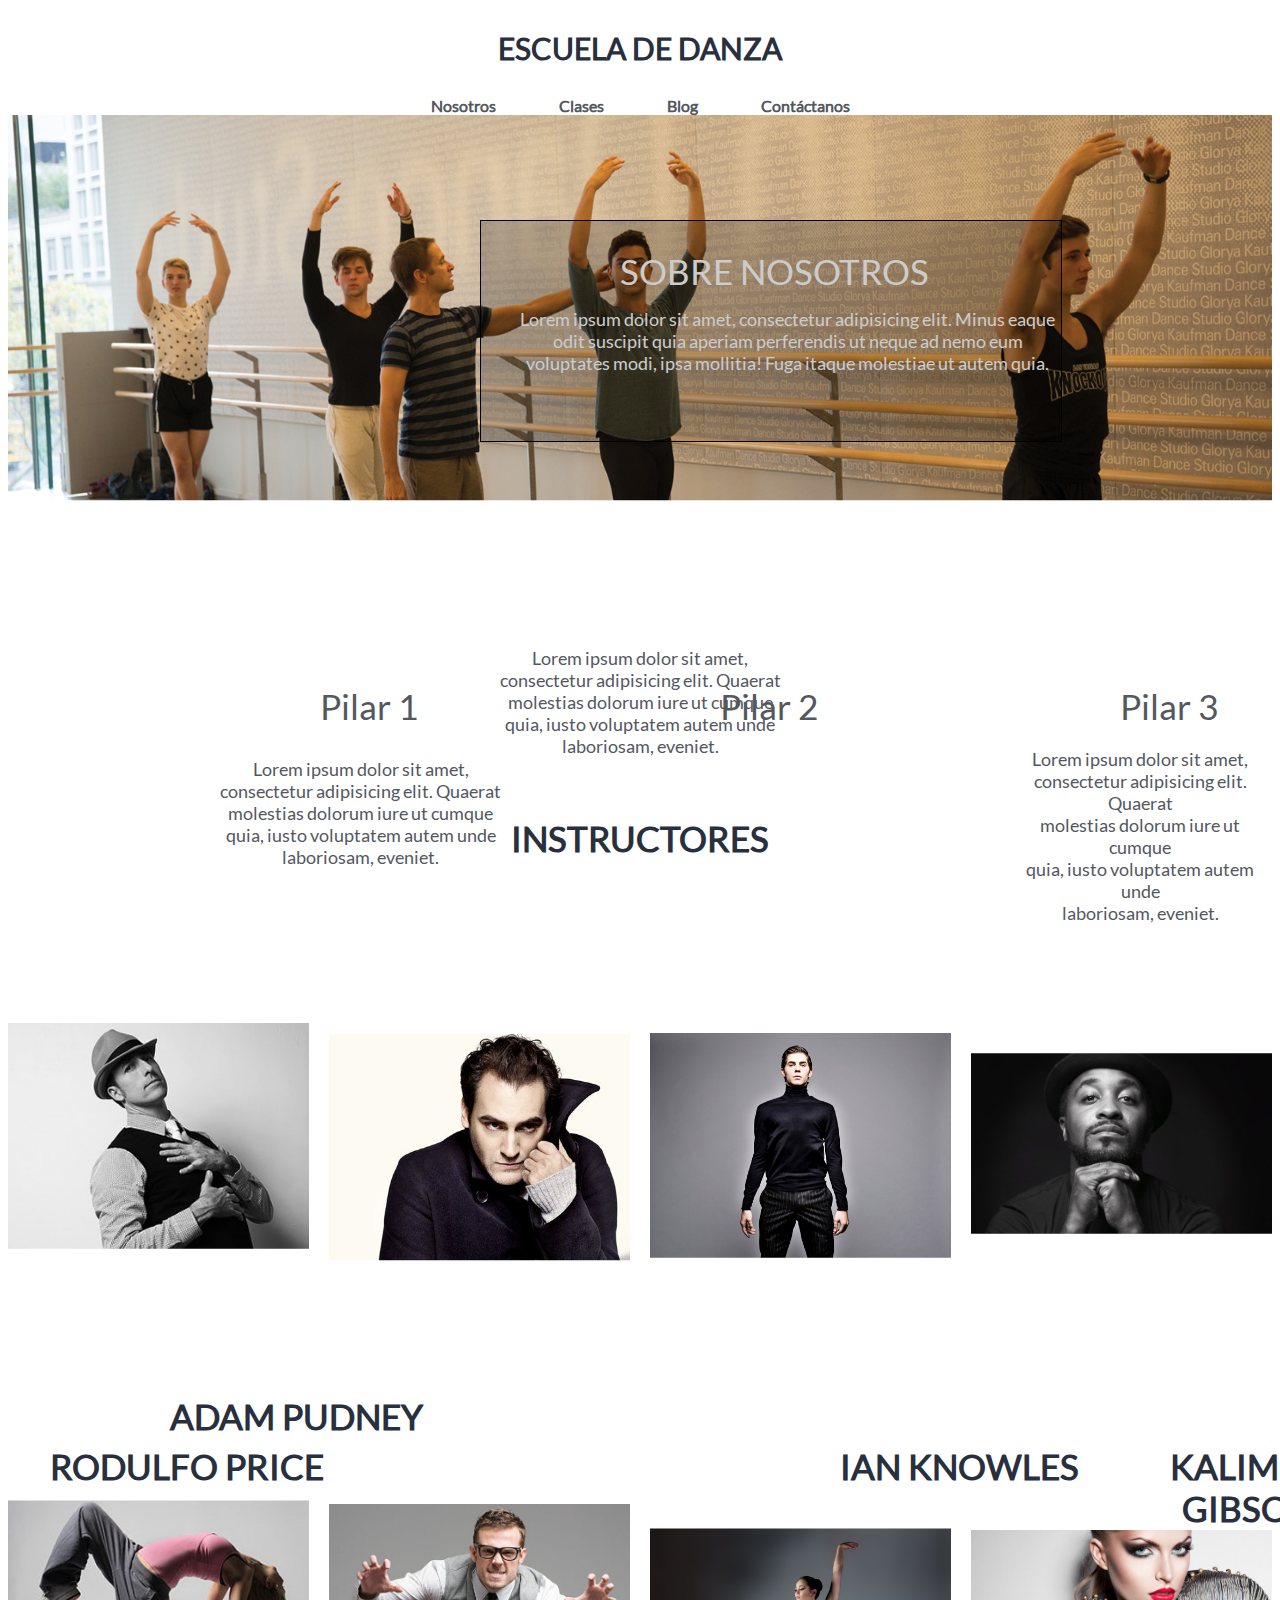
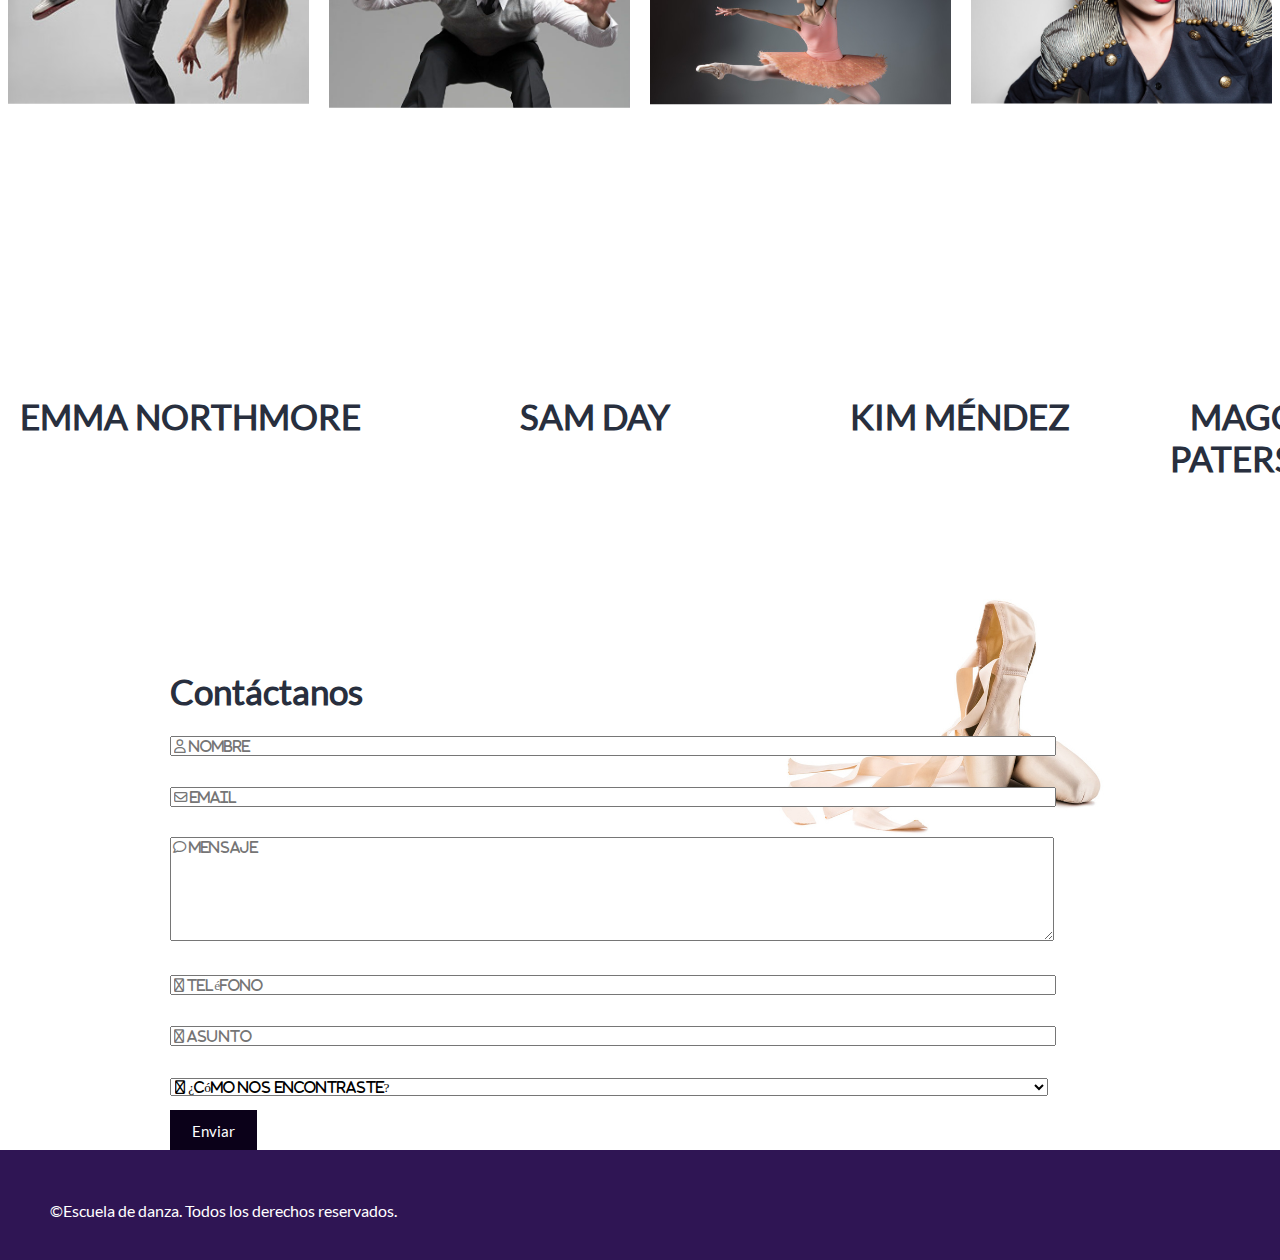
<file: escuela_danza/nosotros.html>
<!DOCTYPE html>
<html lang="en">
<head>
<link rel="icon" href="favicon.png" type="image/png">
<meta charset="UTF-8">
<link rel="stylesheet" href="utilities.css">
<link rel="stylesheet" href="https://cdnjs.cloudflare.com/ajax/libs/font-awesome/6.0.0-beta3/css/all.min.css">
<style>
    body {
        background-color: white;
    }
    .image-container img {
        transition: transform 0.3s ease-in-out;
    }

    .image-container img:hover {
        transform: scale(1.1);
    }
</style>
</head>
<body onclick="limpiarPagina()"> 
<div class="container">
    <p class="text-center text-blue text-big text-custom-font">ESCUELA DE DANZA</p>
    <div class="button-container text-center">
        <a href="nosotros.html" class="bg-white text-gray text-botones text-center mg-10 bordebot a-none-decoration">Nosotros</a>
        <a href="clases.html" class="bg-white text-gray text-botones text-center mg-10 bordebot a-none-decoration">Clases</a>
        <a href="blog.html" class="bg-white text-gray text-botones text-center mg-10 bordebot a-none-decoration">Blog</a>
        <a href="contacto.html" class="bg-white text-gray text-botones text-center mg-10 bordebot a-none-decoration">Contáctanos</a>
    </div>
    <div>
        <div class="image-container text-center bg-img-block">
            <img src="dance_7.jpg" alt="Imagen 12" class="cropped-image">
        </div>
        <p class="text-med text-white letradelgada text-center ubsobrn">SOBRE NOSOTROS</p>
        <p class="text-peq text-white letradelgada text-center ubtp">Lorem ipsum dolor sit amet, consectetur adipisicing elit. Minus eaque<br>odit suscipit quia aperiam perferendis ut neque ad nemo eum<br>voluptates modi, ipsa mollitia! Fuga itaque molestiae ut autem quia.</p>
        <div class="rectangulo-transparente"></div>
        <p class="text-med text-gray letradelgada ubp1">Pilar 1</p>
        <p class="text-med text-gray letradelgada ubp2">Pilar 2</p>
        <p class="text-med text-gray letradelgada ubp3">Pilar 3</p>
        <p class="text-peq text-gray letradelgada text-center">Lorem ipsum dolor sit amet,<br>consectetur adipisicing elit. Quaerat<br>molestias dolorum iure ut cumque<br>quia, iusto voluptatem autem unde<br>laboriosam, eveniet.</p>
        <p class="text-peq text-gray letradelgada text-center ubic12">Lorem ipsum dolor sit amet,<br>consectetur adipisicing elit. Quaerat<br>molestias dolorum iure ut cumque<br>quia, iusto voluptatem autem unde<br>laboriosam, eveniet.</p>
        <p class="text-peq text-gray letradelgada text-center ubic13">Lorem ipsum dolor sit amet,<br>consectetur adipisicing elit. Quaerat<br>molestias dolorum iure ut cumque<br>quia, iusto voluptatem autem unde<br>laboriosam, eveniet.</p>
        <p class="text-med text-blue text-center masabajo">INSTRUCTORES</p>
    </div>
    <div class="image-grid">
        <div class="image-container text-center bg-img-block">
            <img src="profesor_4.jpg" alt="Imagen 12" class="cropped-image">
        </div>
        <p class="text-med text-blue text-center acomrod">RODULFO PRICE</p>
        <div class="image-container text-center bg-img-block rec34 masabajo2">
            <img src="profesor_14.jpg" alt="Imagen 12" class="cropped-image">
        </div>
        <p class="text-med text-blue text-center acomad">ADAM PUDNEY</p>
        <div class="image-container text-center bg-img-block rec35 masabajo3">
            <img src="profesor_1.jpg" alt="Imagen 12" class="cropped-image">
        </div>
        <p class="text-med text-blue text-center acomia">IAN KNOWLES</p>
        <div class="image-container text-center bg-img-block">
            <img src="profesor_10.jpg" alt="Imagen 12" class="cropped-image">
        </div>
        <p class="text-med text-blue text-center acomk">KALIMBA GIBSON</p>
        <div class="image-container text-center bg-img-block rec36">
            <img src="profesor_11.jpg" alt="Imagen 12" class="cropped-image">
        </div>
        <p class="text-med text-blue text-center acomem">EMMA NORTHMORE</p>
        <div class="image-container text-center bg-img-block rec37 masabajo34">
            <img src="profesor_12.jpg" alt="Imagen 12" class="cropped-image">
        </div>
        <p class="text-med text-blue text-center acomsa">SAM DAY</p>
        <div class="image-container text-center bg-img-block">
            <img src="profesor_9.jpg" alt="Imagen 12" class="cropped-image">
        </div>
        <p class="text-med text-blue text-center acomki">KIM MÉNDEZ</p>
        <div class="image-container text-center bg-img-block">
            <img src="profesor_15.jpg" alt="Imagen 12" class="cropped-image">
        </div>
        <p class="text-med text-blue text-center acomma">MAGGIE PATERSON</p>
    </div>
    <p class="text-blue text-med acomodarcont">Contáctanos</p>
    <div class="text-right bg-img-block masabajo acomodarzap">
        <img src="shoes_!.jpg" alt="Imagen 4" style="width: 130%;">
    </div>
    <div class="row mt-5 ubicar3 bg-img-block">
        <div class="col-md-6 offset-md-3">
            <form>
                <div class="form-group ancho">
                    <input type="text" class="form-control ancho" id="nombre" rows="7" placeholder="&#xf007; Nombre" style="font-family: 'Font Awesome 5 Free';" required>
                </div>
                <div class="form-group ancho masabajoc">
                    <input type="email" class="form-control ancho" id="email" rows="5" placeholder="&#xf0e0; Email" style="font-family: 'Font Awesome 5 Free';" required>
                </div>
                <div class="form-group ancho masabajoc">
                    <textarea class="form-control ancho" id="mensaje" rows="7" placeholder="&#xf0e5; Mensaje" style="font-family: 'Font Awesome 5 Free';" required></textarea>
                </div>
                <div class="form-group ancho masabajoc">
                    <input type="tel" class="form-control ancho" id="telefono" placeholder="&#xf095; Teléfono" style="font-family: 'Font Awesome 5 Free';" required>
                </div>
                <div class="form-group ancho masabajoc">
                    <input type="text" class="form-control ancho" id="asunto" placeholder="&#xf4d6; Asunto" style="font-family: 'Font Awesome 5 Free';" required>
                </div>
                <div class="form-group ancho masabajoc">
                    <select class="form-control ancho" id="como_nos_encontraste" style="font-family: 'Font Awesome 5 Free';" required>
                        <option value="" selected disabled>&#xf05a; ¿Cómo nos encontraste?</option>
                        <option value="busqueda_google">&#xf1a0; Búsqueda en Google</option>
                        <option value="redes_sociales">&#xf099; Redes Sociales</option>
                        <option value="recomendacion_amigo">&#xf007; Recomendación de un amigo</option>
                        <option value="sitio_web">&#xf0ac; Sitio web de la empresa</option>
                    </select>
                </div>
                <button type="submit" class="btn btn-primary Lato-regular bg-botin text-white mg-10 bordebot pt-5 ubicarbotenv">Enviar</button>
            </form>
        </div>
    </div>
    
    <div class="rectangulo-final"></div>
    <p class="text-white acomodartextf letradelgada">©Escuela de danza. Todos los derechos reservados.</p>
</div>
</body>
</html>
</file>
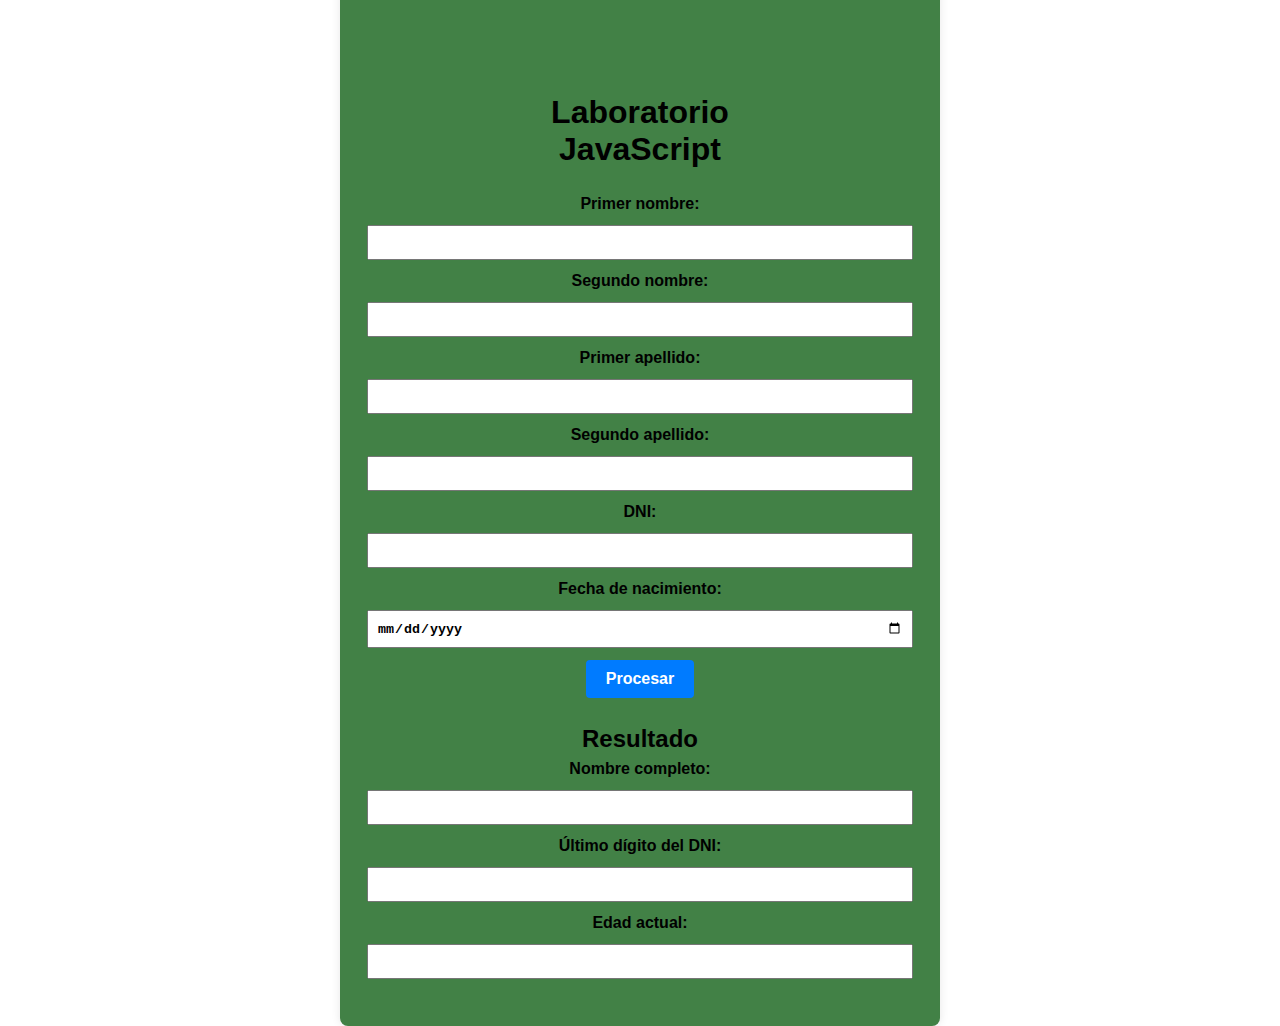
<file: Formulariodv/formulario.html>
<!DOCTYPE html>
<html lang="es">
<head>
    <meta charset="UTF-8" />
    <link rel="stylesheet" href="formulario.css">
    <script type="text/javascript" src="formulario.js"></script>
</head>
<body>
    <section class="container">
        <div class="form-card">
            <h1>Laboratorio<br>JavaScript</h1>
            <table class="tabla">
                <tr>
                    <td><label for="nom1">Primer nombre:</label></td>
                </tr>
                <tr>
                    <td><input class="text largo" type="text" id="nom1"></td>
                </tr>
                <tr>
                    <td><label for="nom2">Segundo nombre:</label></td>
                </tr>
                <tr>
                    <td><input class="text largo" type="text" id="nom2"></td>
                </tr>
                <tr>
                    <td><label for="ap1">Primer apellido:</label></td>
                </tr>
                <tr>
                    <td><input class="text largo" type="text" id="ap1"></td>
                </tr>
                <tr>
                    <td><label for="ap2">Segundo apellido:</label></td>
                </tr>
                <tr>
                    <td><input class="text largo" type="text" id="ap2"></td>
                </tr>
                <tr>
                    <td><label for="dni">DNI:</label></td>
                </tr>
                <tr>
                    <td><input class="text largo" type="text" id="dni"></td>
                </tr>
                <tr>
                    <td><label for="fech">Fecha de nacimiento:</label></td>
                </tr>
                <tr>
                    <td><input class="date largo" type="date" id="fech"></td>
                </tr>
                <tr>
                    <td class="center"><input id="Procesar" type="button" value="Procesar" onclick="procesar()"></td>
                </tr>
            </table>
            <h2>Resultado</h2>
            <table class="tabla">
                <tr>
                    <td><label for="nomc">Nombre completo:</label></td>
                </tr>
                <tr>
                    <td><input class="text largo" type="text" id="nomc" readonly></td>
                </tr>
                <tr>
                    <td><label for="ultd">Último dígito del DNI:</label></td>
                </tr>
                <tr>
                    <td><input class="text largo" type="text" id="ultd" readonly></td>
                </tr>
                <tr>
                    <td><label for="edadact">Edad actual:</label></td>
                </tr>
                <tr>
                    <td><input class="text largo" type="text" id="edadact" readonly></td>
                </tr>
            </table>
        </div>
    </section>
</body>
</html>
</file>
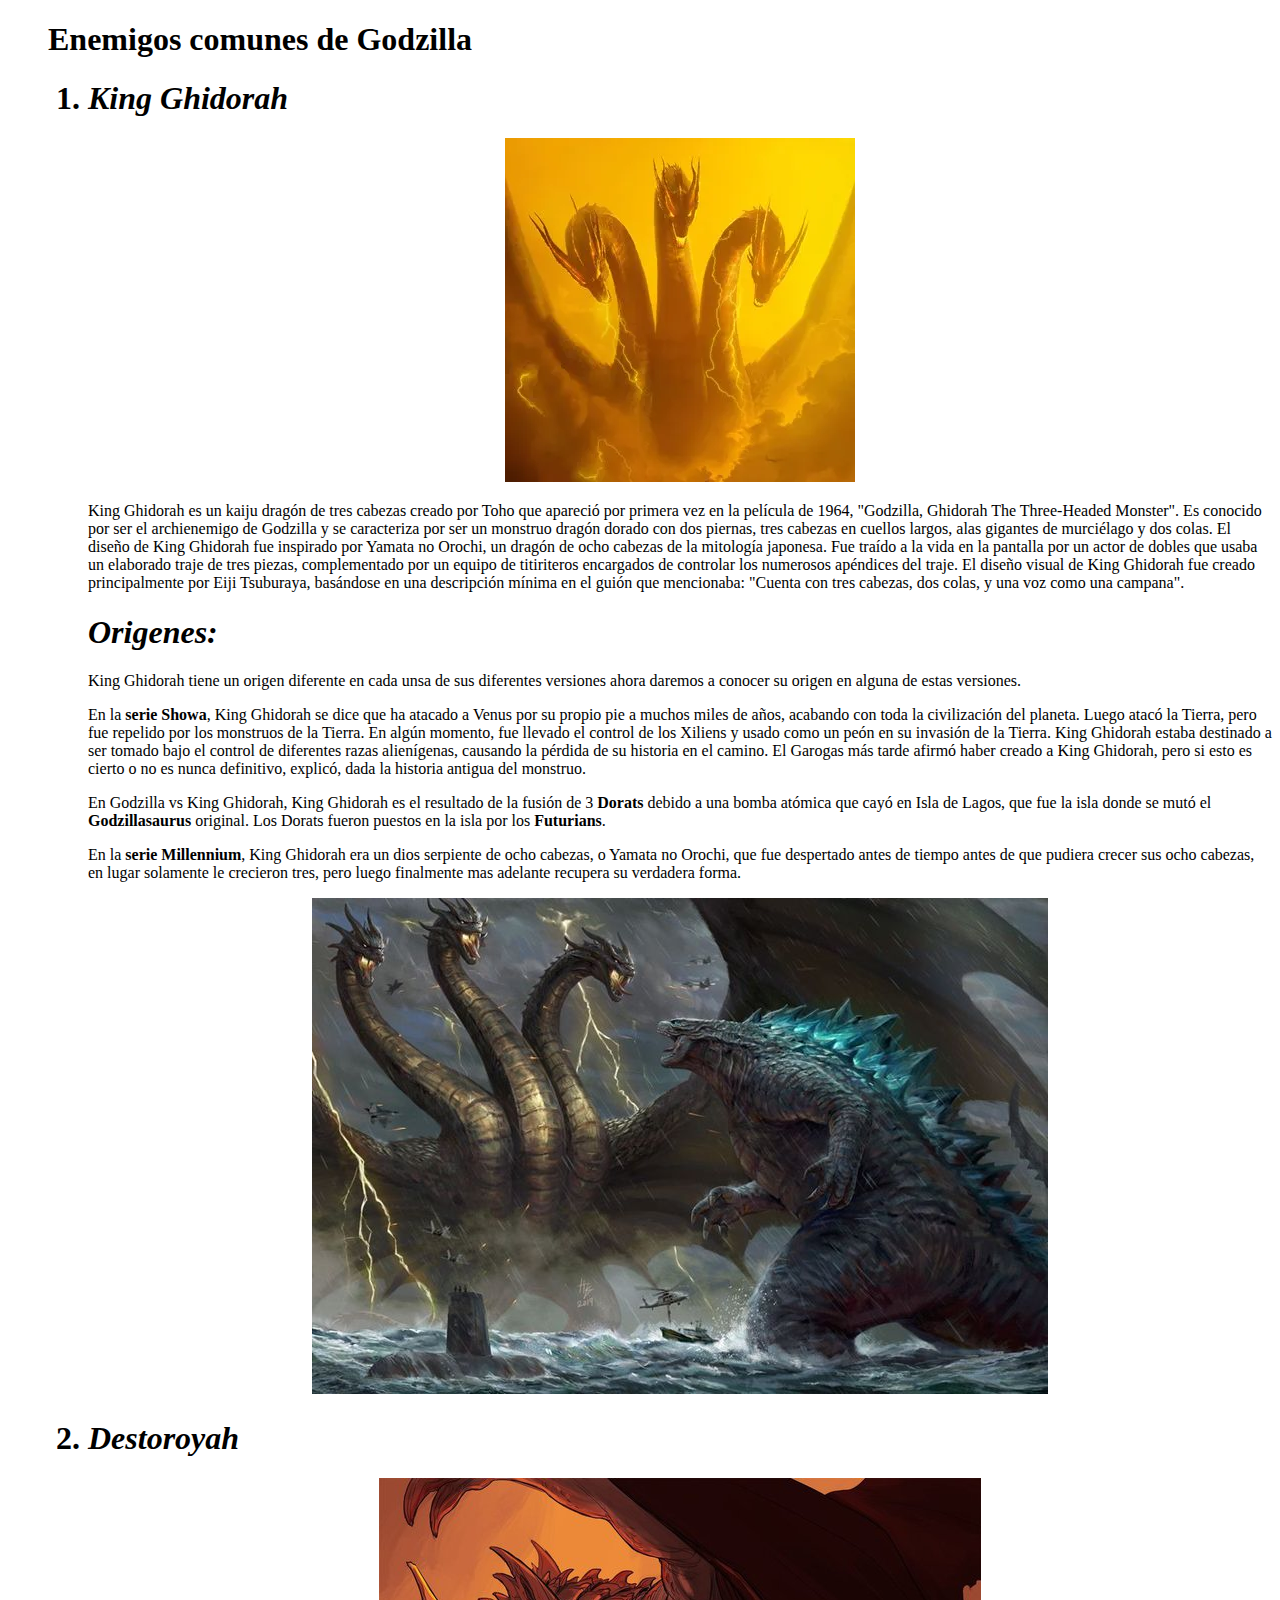
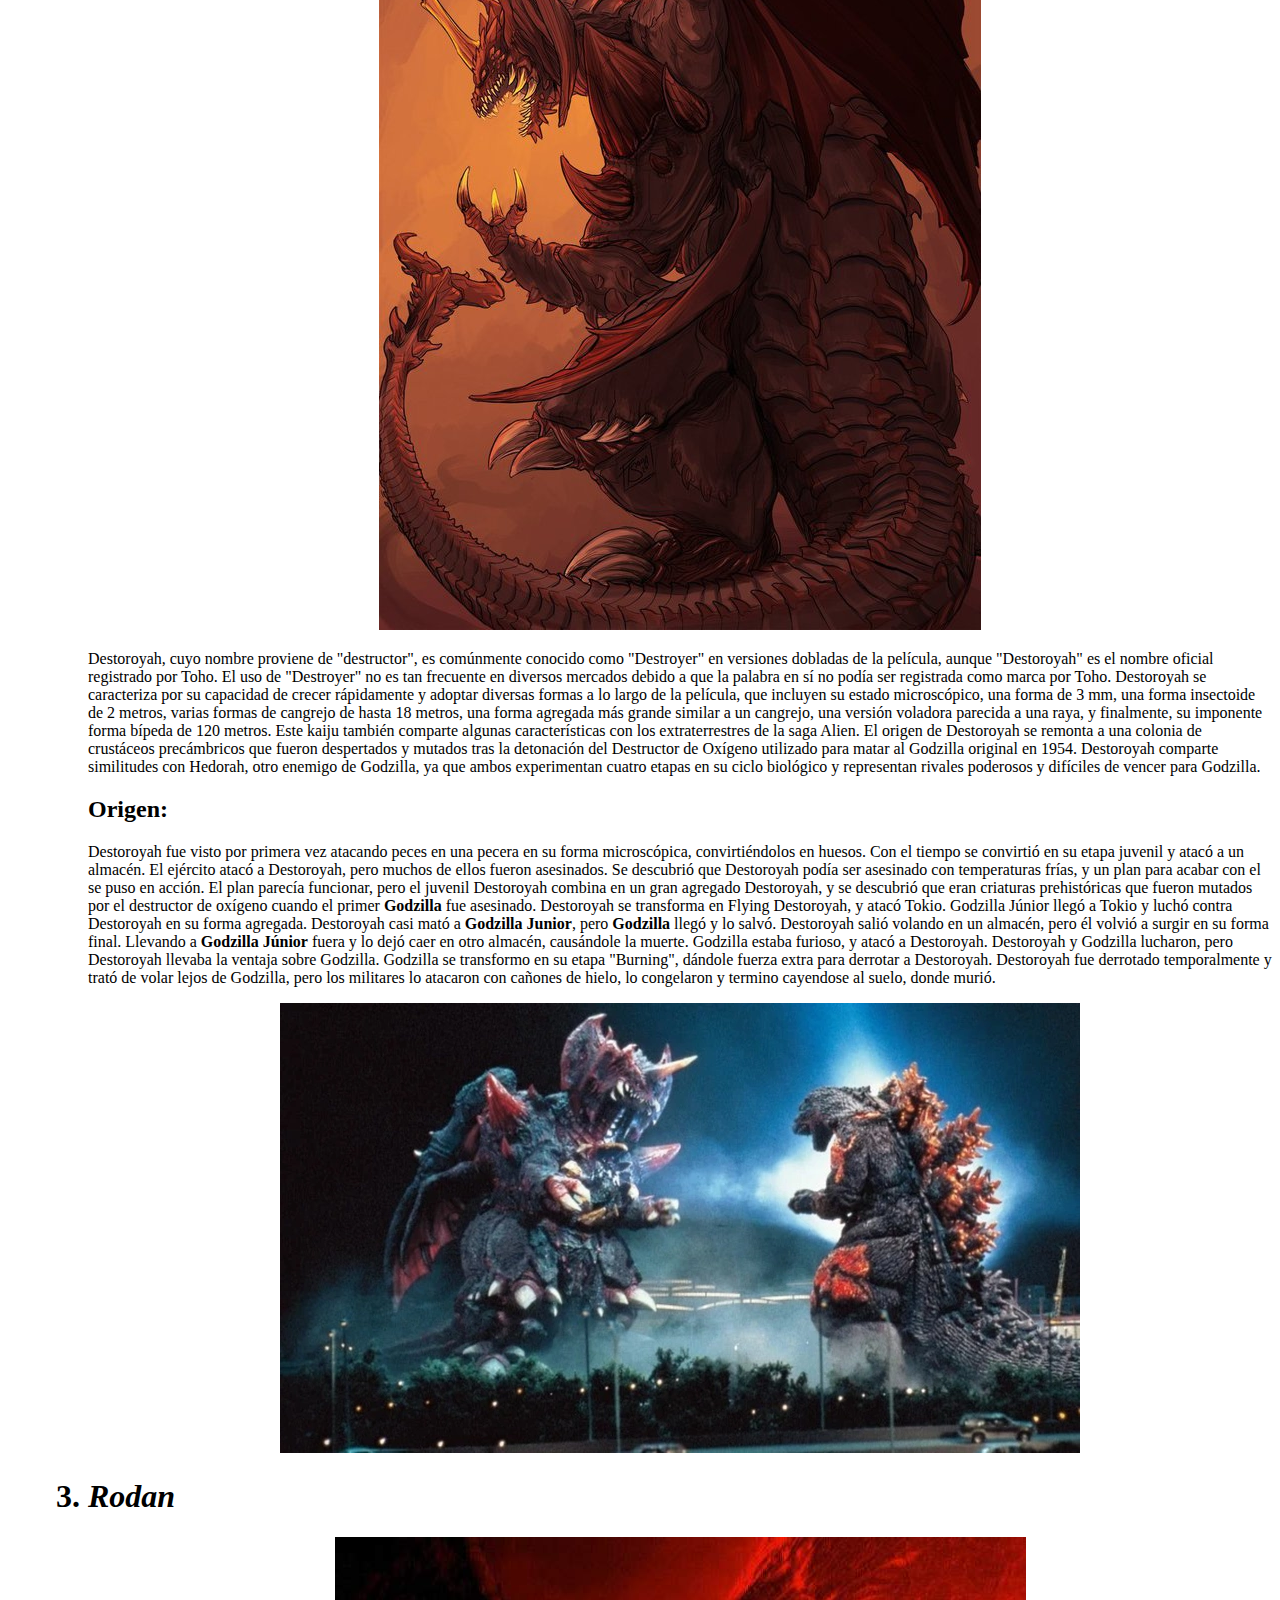
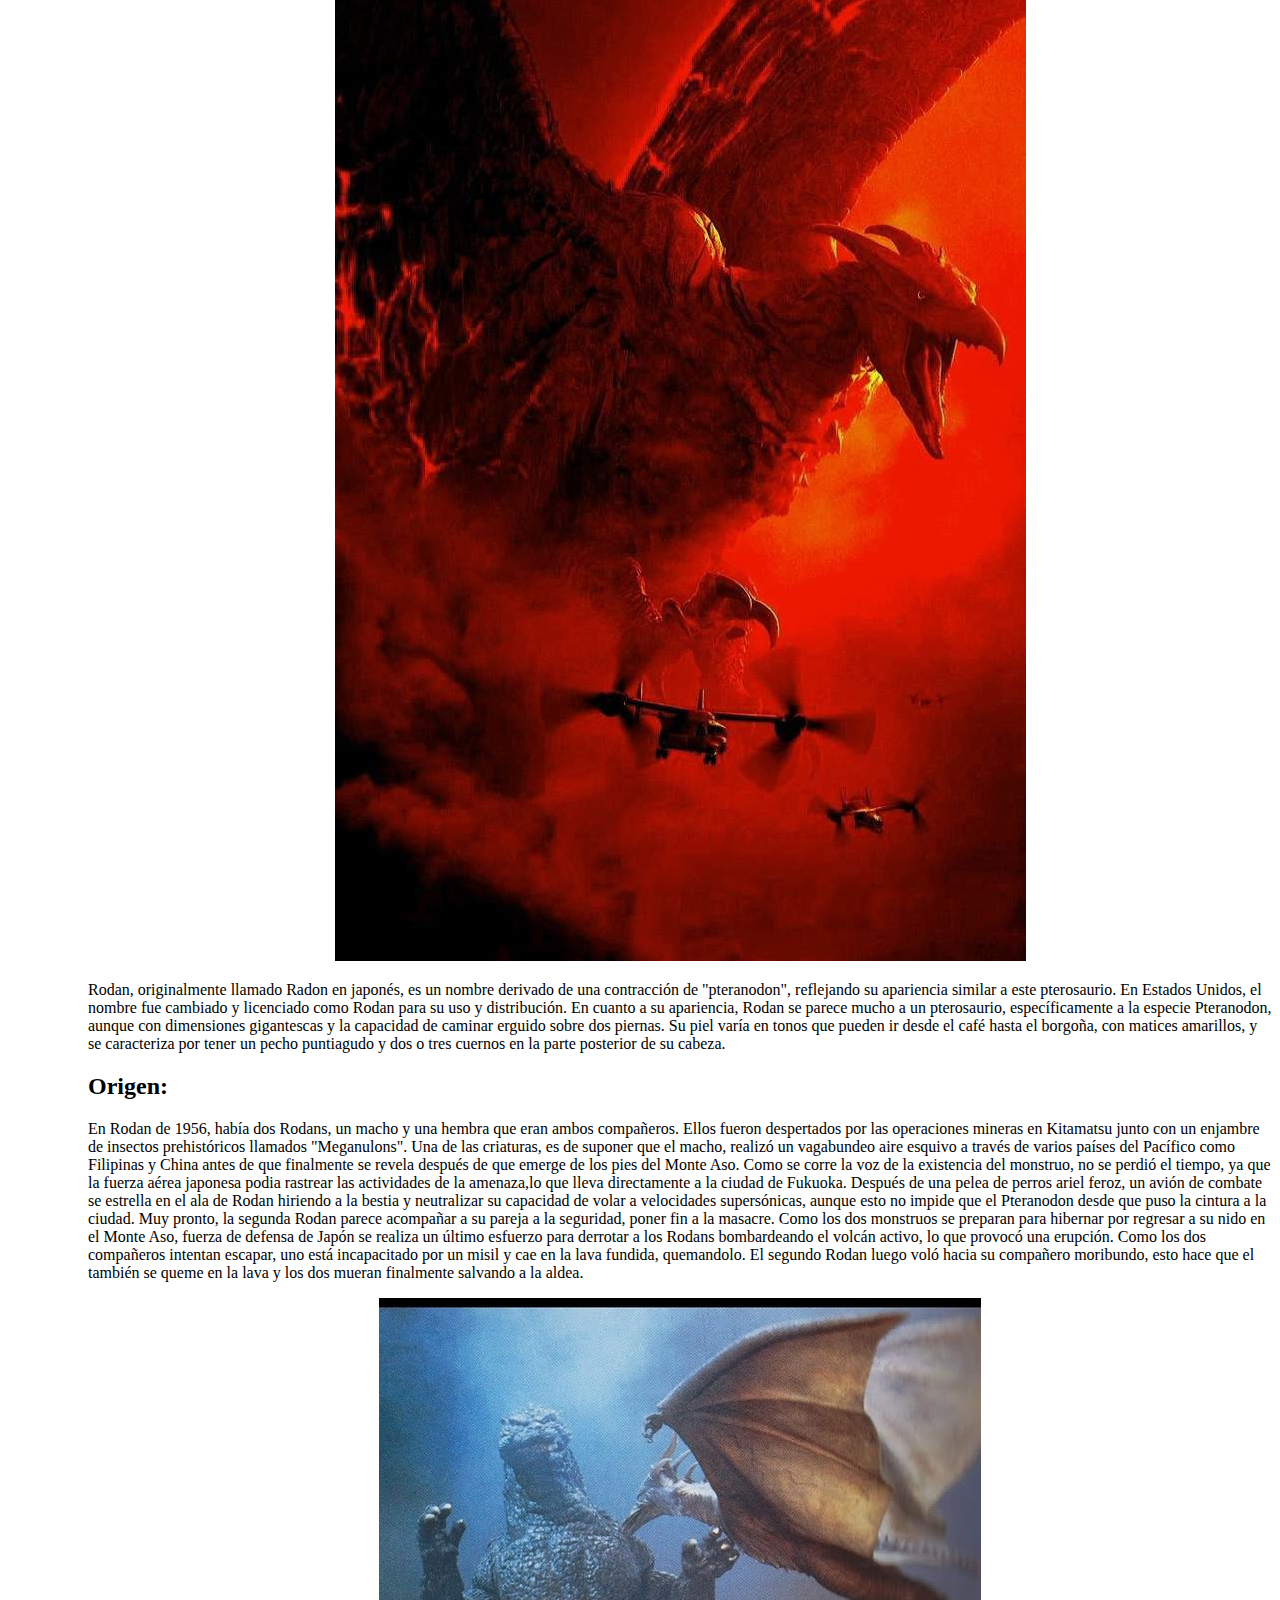
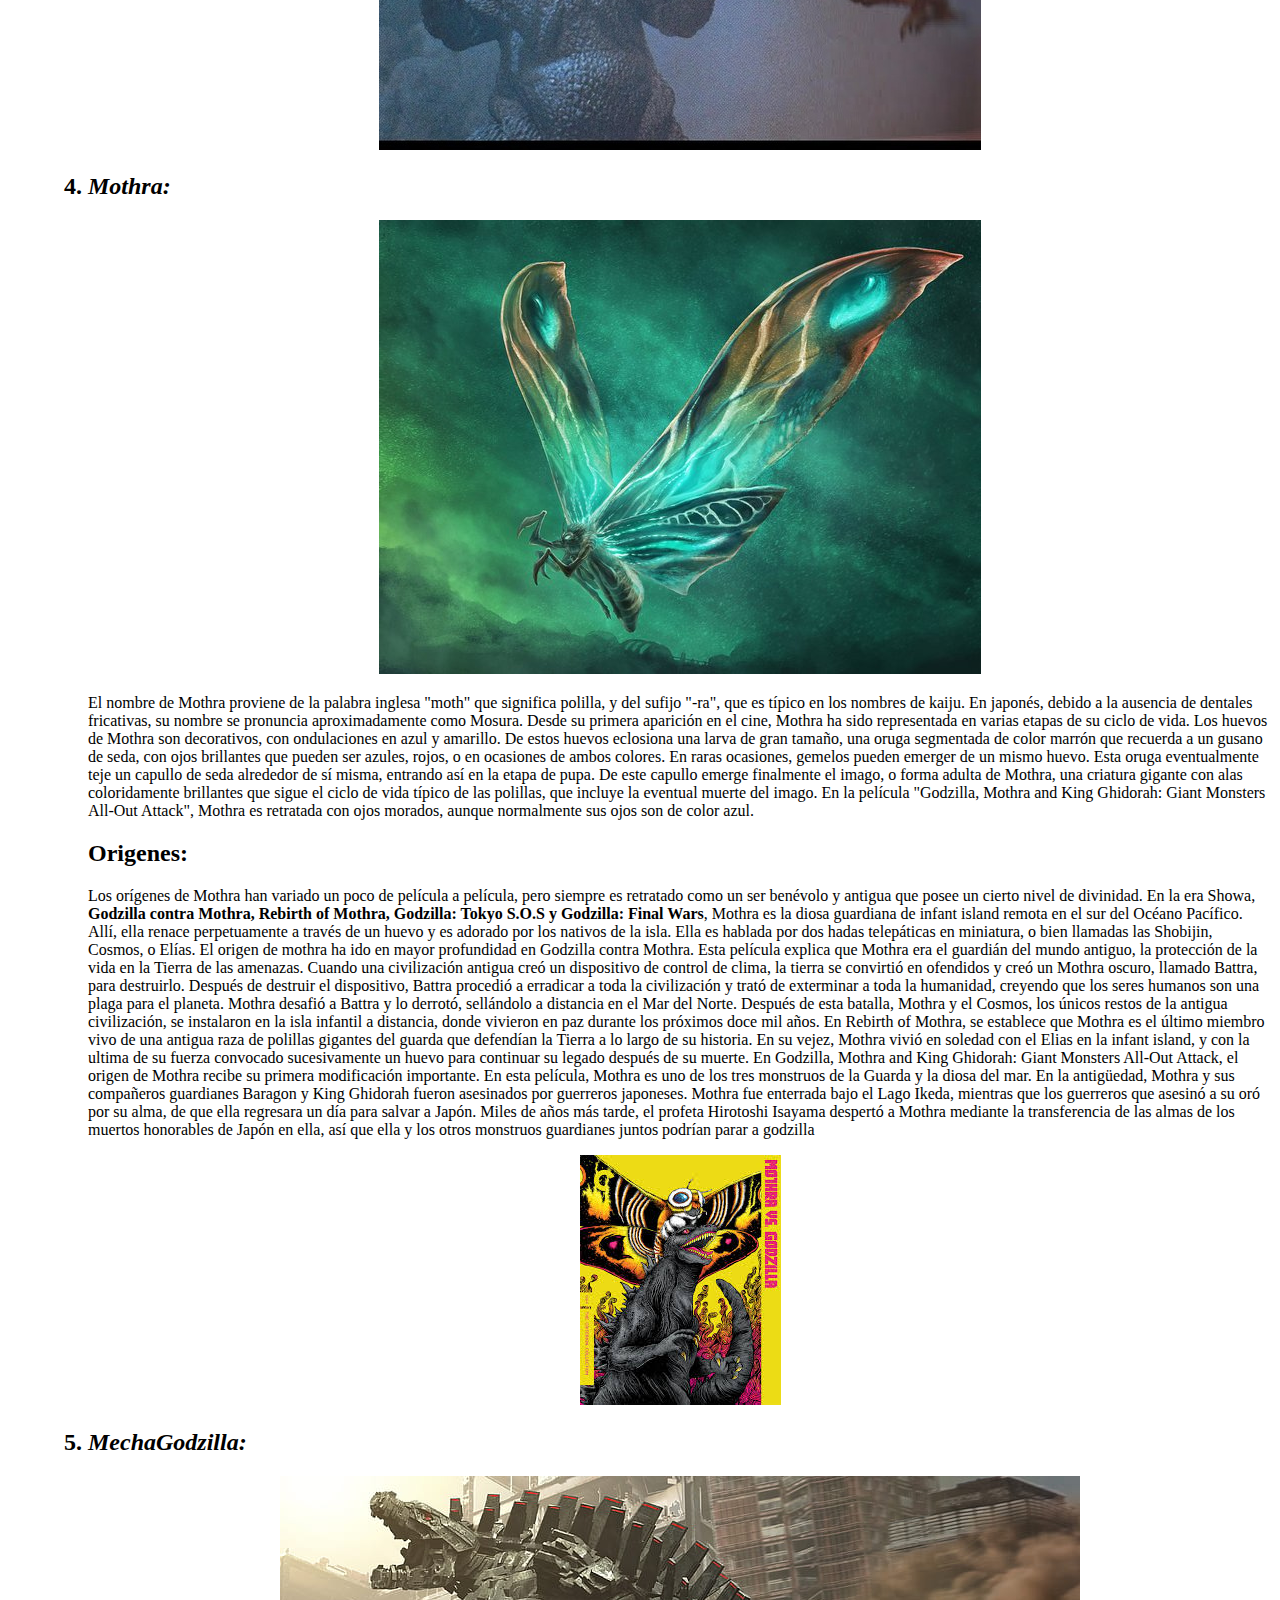
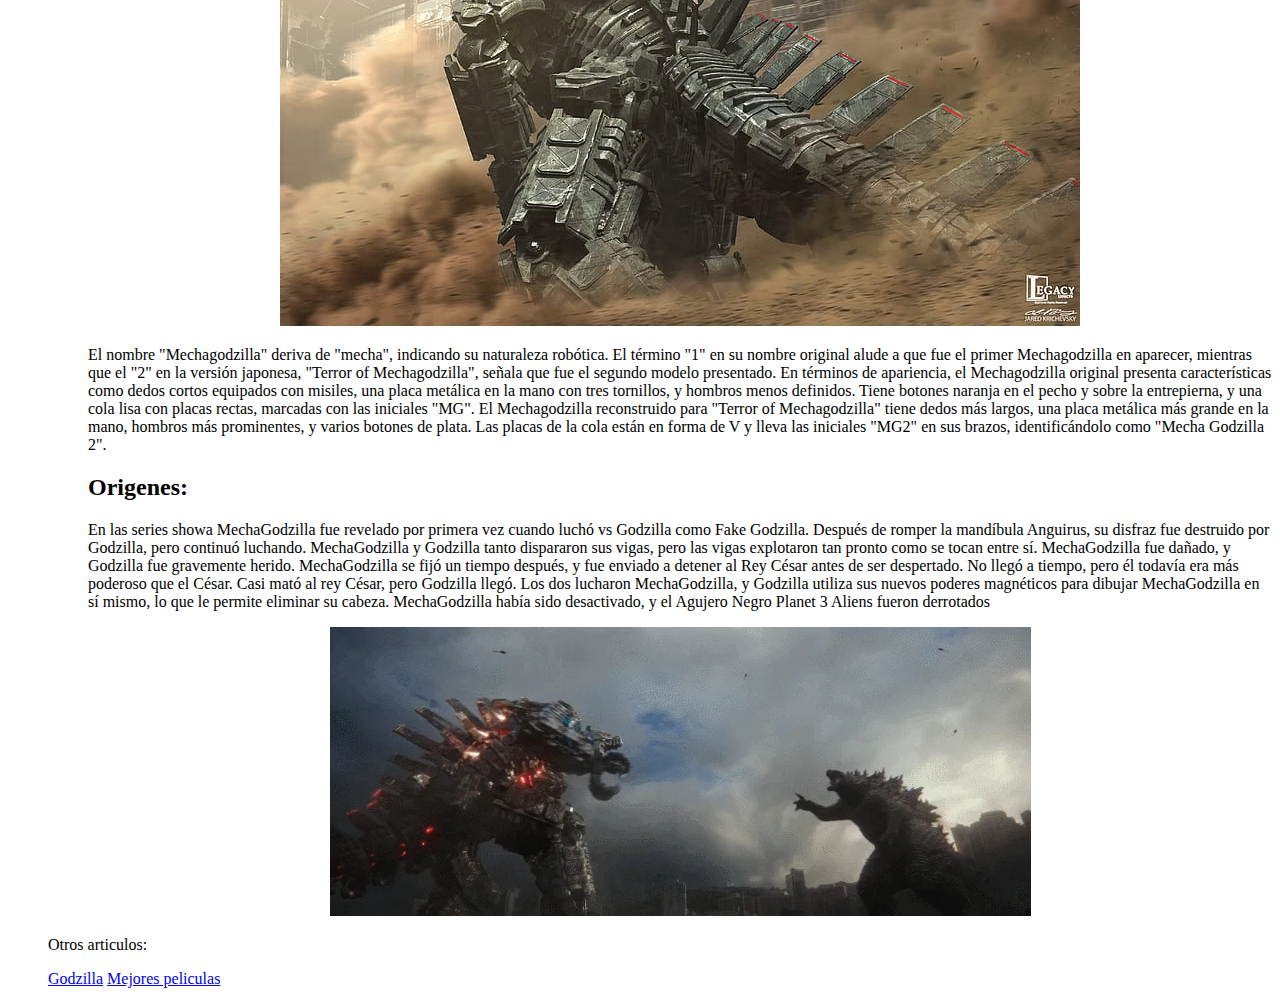
<file: godzi/enemigos.html>
<!DOCTYPE html>
<style>
    .contenedor {
        text-align: center;
    }
</style>
<ul>
<h1>Enemigos comunes de Godzilla</h1>
<body>
    <ol>
    <table>
    <article>
    <h1><li><i>King Ghidorah</i></h1></li>
    <div class="contenedor">
        <img src="kg.webp" >
    </div>
    <p>King Ghidorah es un kaiju dragón de tres cabezas creado por Toho que apareció por primera vez en la película de 1964, "Godzilla, Ghidorah The Three-Headed Monster". Es conocido por ser el archienemigo de Godzilla y se caracteriza por ser un monstruo dragón dorado con dos piernas, tres cabezas en cuellos largos, alas gigantes de murciélago y dos colas. El diseño de King Ghidorah fue inspirado por Yamata no Orochi, un dragón de ocho cabezas de la mitología japonesa. Fue traído a la vida en la pantalla por un actor de dobles que usaba un elaborado traje de tres piezas, complementado por un equipo de titiriteros encargados de controlar los numerosos apéndices del traje. El diseño visual de King Ghidorah fue creado principalmente por Eiji Tsuburaya, basándose en una descripción mínima en el guión que mencionaba: "Cuenta con tres cabezas, dos colas, y una voz como una campana".</p>
    <h1><i>Origenes:</i></h1>
    <p>King Ghidorah tiene un origen diferente en cada unsa de sus diferentes versiones ahora daremos a conocer su origen en alguna de estas versiones.</p>
    <p>En la <strong>serie Showa</strong>, King Ghidorah se dice que ha atacado a Venus por su propio pie a muchos miles de años, acabando con toda la civilización del planeta. Luego atacó la Tierra, pero fue repelido por los monstruos de la Tierra. En algún momento, fue llevado el control de los Xiliens y usado como un peón en su invasión de la Tierra. King Ghidorah estaba destinado a ser tomado bajo el control de diferentes razas alienígenas, causando la pérdida de su historia en el camino. El Garogas más tarde afirmó haber creado a King Ghidorah, pero si esto es cierto o no es nunca definitivo, explicó, dada la historia antigua del monstruo.</p>
    <p>En Godzilla vs King Ghidorah, King Ghidorah es el resultado de la fusión de 3 <strong>Dorats</strong> debido a una bomba atómica que cayó en Isla de Lagos, que fue la isla donde se mutó el <strong>Godzillasaurus</strong> original. Los <strong></strong>Dorats</strong> fueron puestos en la isla por los <strong>Futurians</strong>.</p>
    <p>En la <strong>serie Millennium</strong>, King Ghidorah era un dios serpiente de ocho cabezas, o Yamata no Orochi, que fue despertado antes de tiempo antes de que pudiera crecer sus ocho cabezas, en lugar solamente le crecieron tres, pero luego finalmente mas adelante recupera su verdadera forma.</p>
    <div class="contenedor">
        <img src="gvk.jpg" >
    </div>    
    <h1><li><i>Destoroyah</i></h1></li>
    <div class="contenedor">
        <img src="dest.jpg" >
    </div>
    <p>Destoroyah, cuyo nombre proviene de "destructor", es comúnmente conocido como "Destroyer" en versiones dobladas de la película, aunque "Destoroyah" es el nombre oficial registrado por Toho. El uso de "Destroyer" no es tan frecuente en diversos mercados debido a que la palabra en sí no podía ser registrada como marca por Toho.
    Destoroyah se caracteriza por su capacidad de crecer rápidamente y adoptar diversas formas a lo largo de la película, que incluyen su estado microscópico, una forma de 3 mm, una forma insectoide de 2 metros, varias formas de cangrejo de hasta 18 metros, una forma agregada más grande similar a un cangrejo, una versión voladora parecida a una raya, y finalmente, su imponente forma bípeda de 120 metros. Este kaiju también comparte algunas características con los extraterrestres de la saga Alien.    
    El origen de Destoroyah se remonta a una colonia de crustáceos precámbricos que fueron despertados y mutados tras la detonación del Destructor de Oxígeno utilizado para matar al Godzilla original en 1954. Destoroyah comparte similitudes con Hedorah, otro enemigo de Godzilla, ya que ambos experimentan cuatro etapas en su ciclo biológico y representan rivales poderosos y difíciles de vencer para Godzilla.</p>
    <h2>Origen:</h2>
    <p>Destoroyah fue visto por primera vez atacando peces en una pecera en su forma microscópica, convirtiéndolos en huesos. Con el tiempo se convirtió en su etapa juvenil 
    y atacó a un almacén. El ejército atacó a Destoroyah, pero muchos de ellos fueron asesinados. 
    Se descubrió que Destoroyah podía ser asesinado con temperaturas frías, y un plan para acabar con el se puso en acción. El plan parecía funcionar, pero el juvenil Destoroyah combina en un gran agregado Destoroyah, y se descubrió que eran criaturas prehistóricas que fueron mutados por el destructor de oxígeno cuando el primer <strong>Godzilla</strong> fue asesinado. Destoroyah se transforma en Flying Destoroyah, y atacó Tokio. Godzilla Júnior llegó a Tokio y luchó contra Destoroyah en su forma agregada. Destoroyah casi mató a <strong>Godzilla Junior</strong>, pero <strong>Godzilla</strong> llegó y lo salvó. Destoroyah salió volando en un almacén, pero él volvió a surgir en su forma final. Llevando a <strong>Godzilla Júnior</strong> fuera y lo dejó caer en otro almacén, causándole la muerte. Godzilla estaba furioso, y atacó a Destoroyah. Destoroyah y Godzilla lucharon, pero Destoroyah llevaba la ventaja sobre Godzilla. Godzilla se transformo en su etapa "Burning", dándole fuerza extra para derrotar a Destoroyah. Destoroyah fue derrotado temporalmente y trató de volar lejos de Godzilla, pero los militares lo atacaron con cañones de hielo, lo congelaron y termino cayendose al suelo, donde murió.</p>
    <div class="contenedor">
        <img src="gvd.webp" >
    </div>  
    <h1><li><i>Rodan</i></h1></li>
    </table>
    <div class="contenedor">
        <img src="rodan.jpg" >
    </div>
    <p>Rodan, originalmente llamado Radon en japonés, es un nombre derivado de una contracción de "pteranodon", reflejando su apariencia similar a este pterosaurio. En Estados Unidos, el nombre fue cambiado y licenciado como Rodan para su uso y distribución.
    En cuanto a su apariencia, Rodan se parece mucho a un pterosaurio, específicamente a la especie Pteranodon, aunque con dimensiones gigantescas y la capacidad de caminar erguido sobre dos piernas. Su piel varía en tonos que pueden ir desde el café hasta el borgoña, con matices amarillos, y se caracteriza por tener un pecho puntiagudo y dos o tres cuernos en la parte posterior de su cabeza.</p>
    <h2>Origen:</h2>
    <p>En Rodan de 1956, había dos Rodans, un macho y una hembra que eran ambos compañeros. Ellos fueron despertados por las operaciones mineras en Kitamatsu junto con un enjambre de insectos prehistóricos llamados "Meganulons". Una de las criaturas, es de suponer que el macho, realizó un vagabundeo aire esquivo a través de varios países del Pacífico como Filipinas y China antes de que finalmente se revela después de que emerge de los pies del Monte Aso. Como se corre la voz de la existencia del monstruo, no se perdió el tiempo, ya que la fuerza aérea japonesa podia rastrear las actividades de la amenaza,lo que lleva directamente a la ciudad de Fukuoka. Después de una pelea de perros ariel feroz, un avión de combate se estrella en el ala de Rodan hiriendo a la bestia y neutralizar su capacidad de volar a velocidades supersónicas, aunque esto no impide que el Pteranodon desde que puso la cintura a la ciudad. Muy pronto, la segunda Rodan parece acompañar a su pareja a la seguridad, poner fin a la masacre. Como los dos monstruos se preparan para hibernar por regresar a su nido en el Monte Aso, fuerza de defensa de Japón se realiza un último esfuerzo para derrotar a los Rodans bombardeando el volcán activo, lo que provocó una erupción. Como los dos compañeros intentan escapar, uno está incapacitado por un misil y cae en la lava fundida, quemandolo. El segundo Rodan luego voló hacia su compañero moribundo, esto hace que el también se queme en la lava y los dos mueran finalmente salvando a la aldea.</p>
    <div class="contenedor">
        <img src="gvr.jpg" >
    </div>
    <h2><li><i>Mothra:</i></h2></li>
    <div class="contenedor">
        <img src="mothra.jpg" >
    </div>
    <p>El nombre de Mothra proviene de la palabra inglesa "moth" que significa polilla, y del sufijo "-ra", que es típico en los nombres de kaiju. En japonés, debido a la ausencia de dentales fricativas, su nombre se pronuncia aproximadamente como Mosura.
    Desde su primera aparición en el cine, Mothra ha sido representada en varias etapas de su ciclo de vida. Los huevos de Mothra son decorativos, con ondulaciones en azul y amarillo. De estos huevos eclosiona una larva de gran tamaño, una oruga segmentada de color marrón que recuerda a un gusano de seda, con ojos brillantes que pueden ser azules, rojos, o en ocasiones de ambos colores. En raras ocasiones, gemelos pueden emerger de un mismo huevo. Esta oruga eventualmente teje un capullo de seda alrededor de sí misma, entrando así en la etapa de pupa. De este capullo emerge finalmente el imago, o forma adulta de Mothra, una criatura gigante con alas coloridamente brillantes que sigue el ciclo de vida típico de las polillas, que incluye la eventual muerte del imago.
    En la película "Godzilla, Mothra and King Ghidorah: Giant Monsters All-Out Attack", Mothra es retratada con ojos morados, aunque normalmente sus ojos son de color azul.</p>
    <h2>Origenes:</h2>
    <p>Los orígenes de Mothra han variado un poco de película a película, pero siempre es retratado como un ser benévolo y antigua que posee un cierto nivel de divinidad.
    En la era Showa, <strong>Godzilla contra Mothra, Rebirth of Mothra, Godzilla: Tokyo S.O.S y Godzilla: Final Wars</strong>, Mothra es la diosa guardiana de infant island remota en el sur del Océano Pacífico. Allí, ella renace perpetuamente a través de un huevo y es adorado por los nativos de la isla. Ella es hablada por dos hadas telepáticas en miniatura, o bien llamadas las Shobijin, Cosmos, o Elías.
    El origen de mothra ha ido en mayor profundidad en Godzilla contra Mothra. Esta película explica que Mothra era el guardián del mundo antiguo, la protección de la vida en la Tierra de las amenazas. Cuando una civilización antigua creó un dispositivo de control de clima, la tierra se convirtió en ofendidos y creó un Mothra oscuro, llamado Battra, para destruirlo. Después de destruir el dispositivo, Battra procedió a erradicar a toda la civilización y trató de exterminar a toda la humanidad, creyendo que los seres humanos son una plaga para el planeta. Mothra desafió a Battra y lo derrotó, sellándolo a distancia en el Mar del Norte. Después de esta batalla, Mothra y el Cosmos, los únicos restos de la antigua civilización, se instalaron en la isla infantil a distancia, donde vivieron en paz durante los próximos doce mil años.
    En Rebirth of Mothra, se establece que Mothra es el último miembro vivo de una antigua raza de polillas gigantes del guarda que defendían la Tierra a lo largo de su historia. En su vejez, Mothra vivió en soledad con el Elias en la infant island, y con la ultima de su fuerza convocado sucesivamente un huevo para continuar su legado después de su muerte.
    En Godzilla, Mothra and King Ghidorah: Giant Monsters All-Out Attack, el origen de Mothra recibe su primera modificación importante. En esta película, Mothra es uno de los tres monstruos de la Guarda y la diosa del mar. En la antigüedad, Mothra y sus compañeros guardianes Baragon y King Ghidorah fueron asesinados por guerreros japoneses. Mothra fue enterrada bajo el Lago Ikeda, mientras que los guerreros que asesinó a su oró por su alma, de que ella regresara un día para salvar a Japón. Miles de años más tarde, el profeta Hirotoshi Isayama despertó a Mothra mediante la transferencia de las almas de los muertos honorables de Japón en ella, así que ella y los otros monstruos guardianes juntos podrían parar a godzilla</p>
    <div class="contenedor">
        <img src="gvm.jpg" >
    </div>
    <h2><li><i>MechaGodzilla:</i></h2></li>
    <div class="contenedor">
        <img src="mecha.jpg" >
    </div>
    <p>El nombre "Mechagodzilla" deriva de "mecha", indicando su naturaleza robótica. El término "1" en su nombre original alude a que fue el primer Mechagodzilla en aparecer, mientras que el "2" en la versión japonesa, "Terror of Mechagodzilla", señala que fue el segundo modelo presentado.
    En términos de apariencia, el Mechagodzilla original presenta características como dedos cortos equipados con misiles, una placa metálica en la mano con tres tornillos, y hombros menos definidos. Tiene botones naranja en el pecho y sobre la entrepierna, y una cola lisa con placas rectas, marcadas con las iniciales "MG".
    El Mechagodzilla reconstruido para "Terror of Mechagodzilla" tiene dedos más largos, una placa metálica más grande en la mano, hombros más prominentes, y varios botones de plata. Las placas de la cola están en forma de V y lleva las iniciales "MG2" en sus brazos, identificándolo como "Mecha Godzilla 2".</p>
    <h2>Origenes: </h2>
    <p>En las series showa MechaGodzilla fue revelado por primera vez cuando luchó vs Godzilla como Fake Godzilla. Después de romper la mandíbula Anguirus, su disfraz fue destruido por Godzilla, pero continuó luchando. MechaGodzilla y Godzilla tanto dispararon sus vigas, pero las vigas explotaron tan pronto como se tocan entre sí. MechaGodzilla fue dañado, y Godzilla fue gravemente herido. MechaGodzilla se fijó un tiempo después, y fue enviado a detener al Rey César antes de ser despertado. No llegó a tiempo, pero él todavía era más poderoso que el César. Casi mató al rey César, pero Godzilla llegó. Los dos lucharon MechaGodzilla, y Godzilla utiliza sus nuevos poderes magnéticos para dibujar MechaGodzilla en sí mismo, lo que le permite eliminar su cabeza. MechaGodzilla había sido desactivado, y el Agujero Negro Planet 3 Aliens fueron derrotados</p>
    <div class="contenedor">
        <img src="mechavg.webp" >
    </div>
    </ol>
    <p>Otros articulos: </p>
    <a href="goji.html">Godzilla</a>
    <a href="mejores peliculas.html">Mejores peliculas</a>
    </ul>
    </article>
    </table>
    </body>
</file>
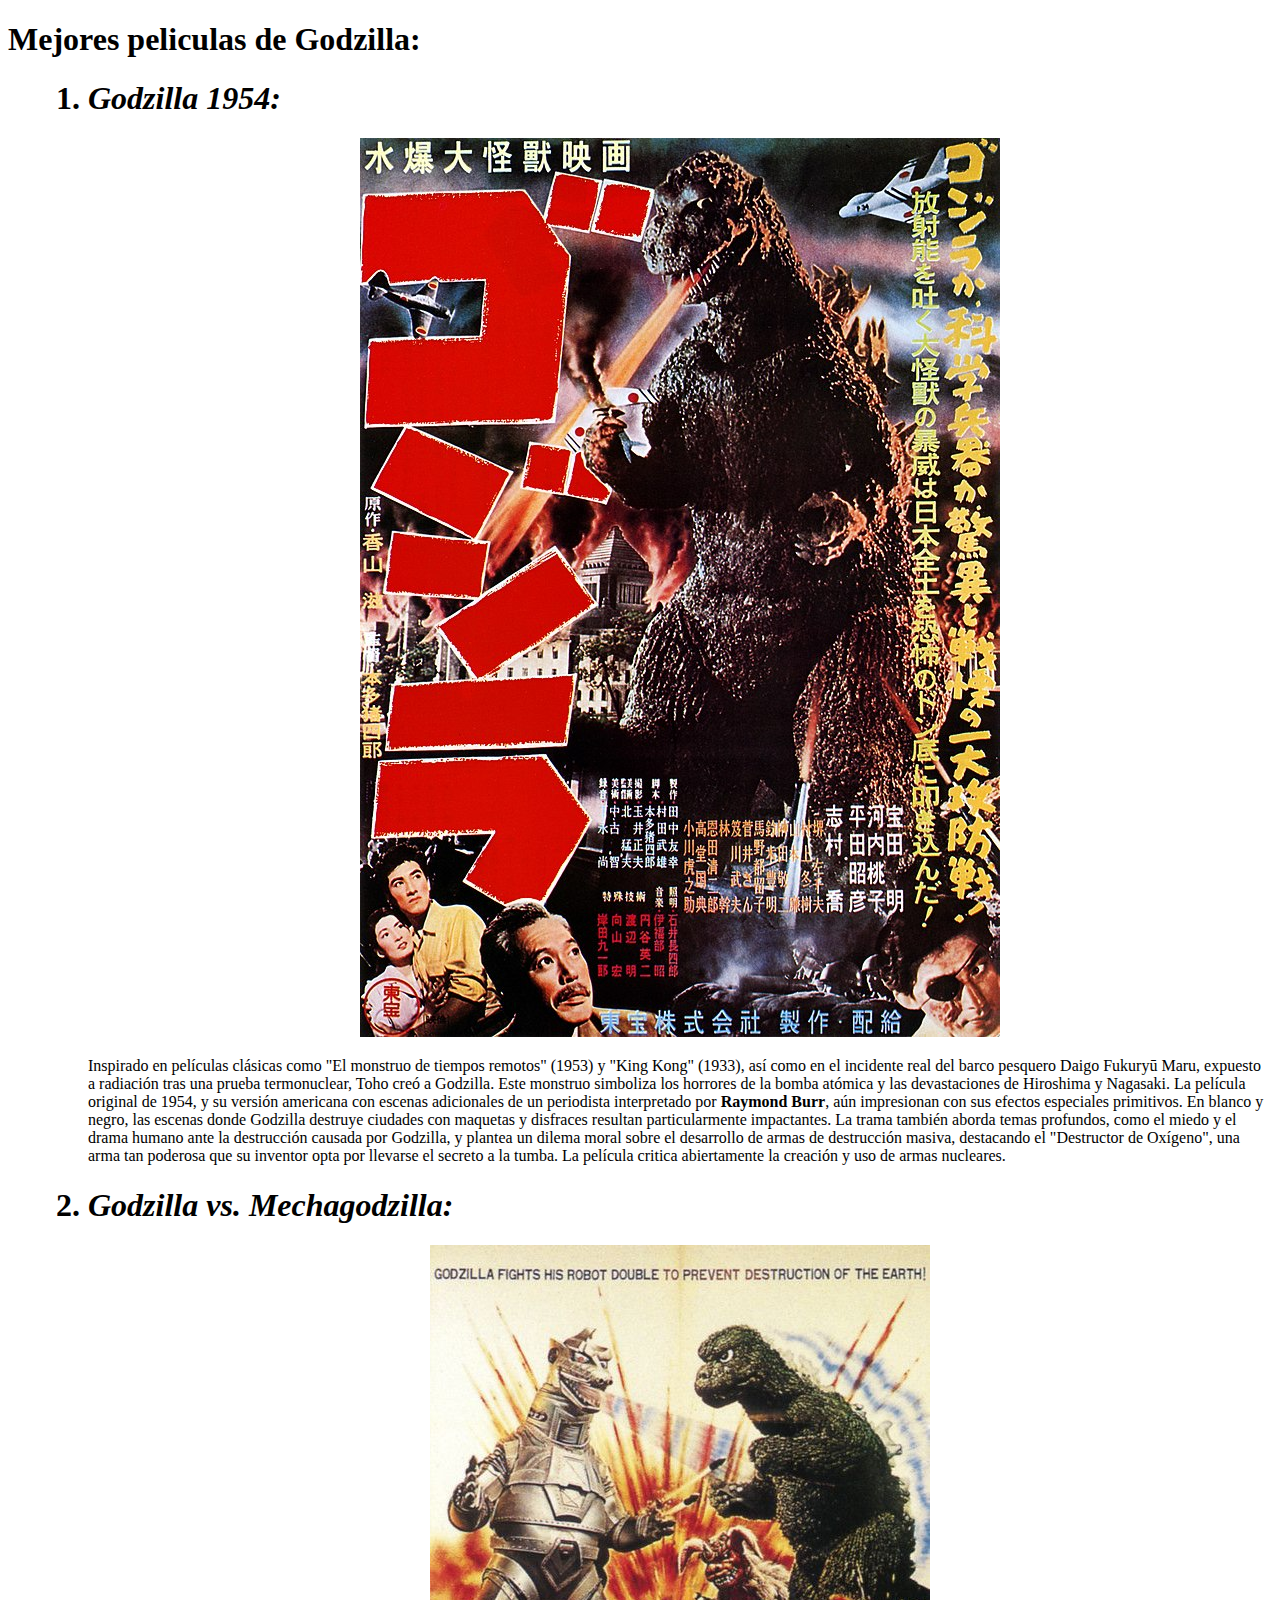
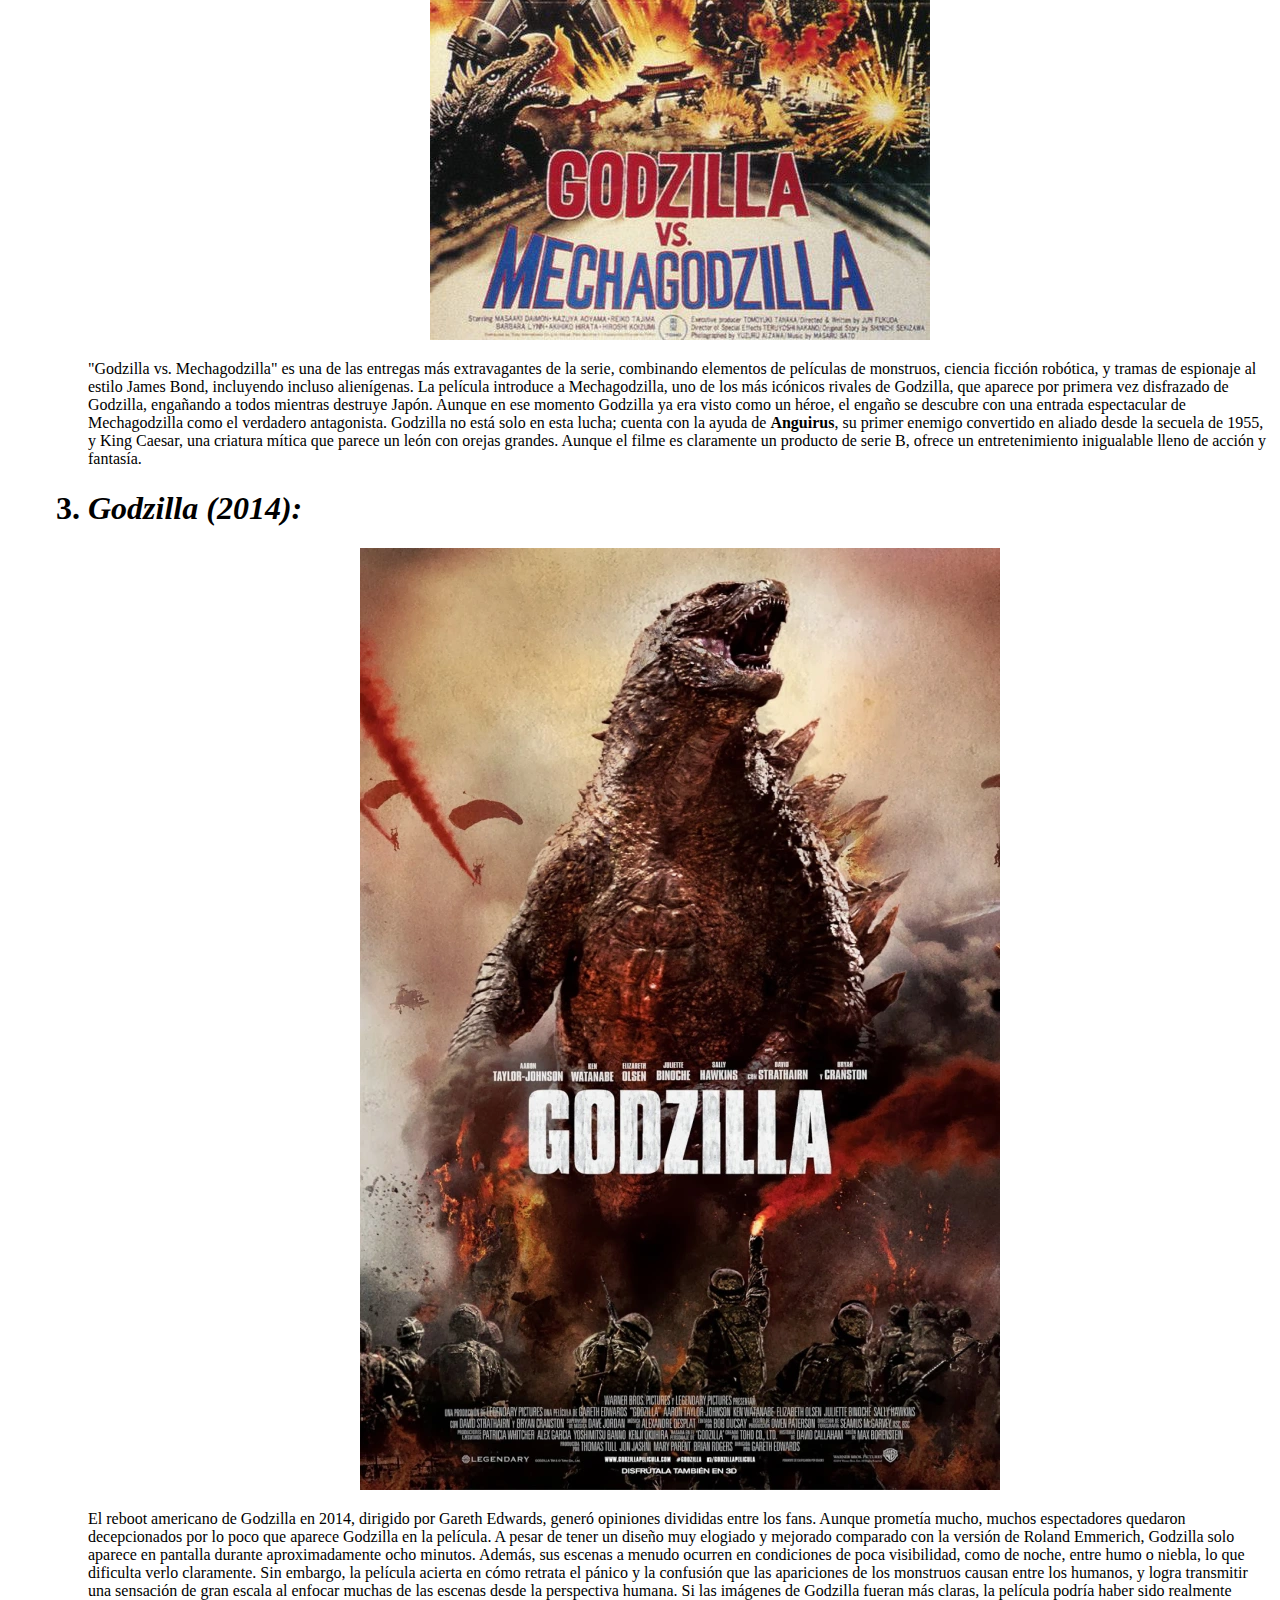
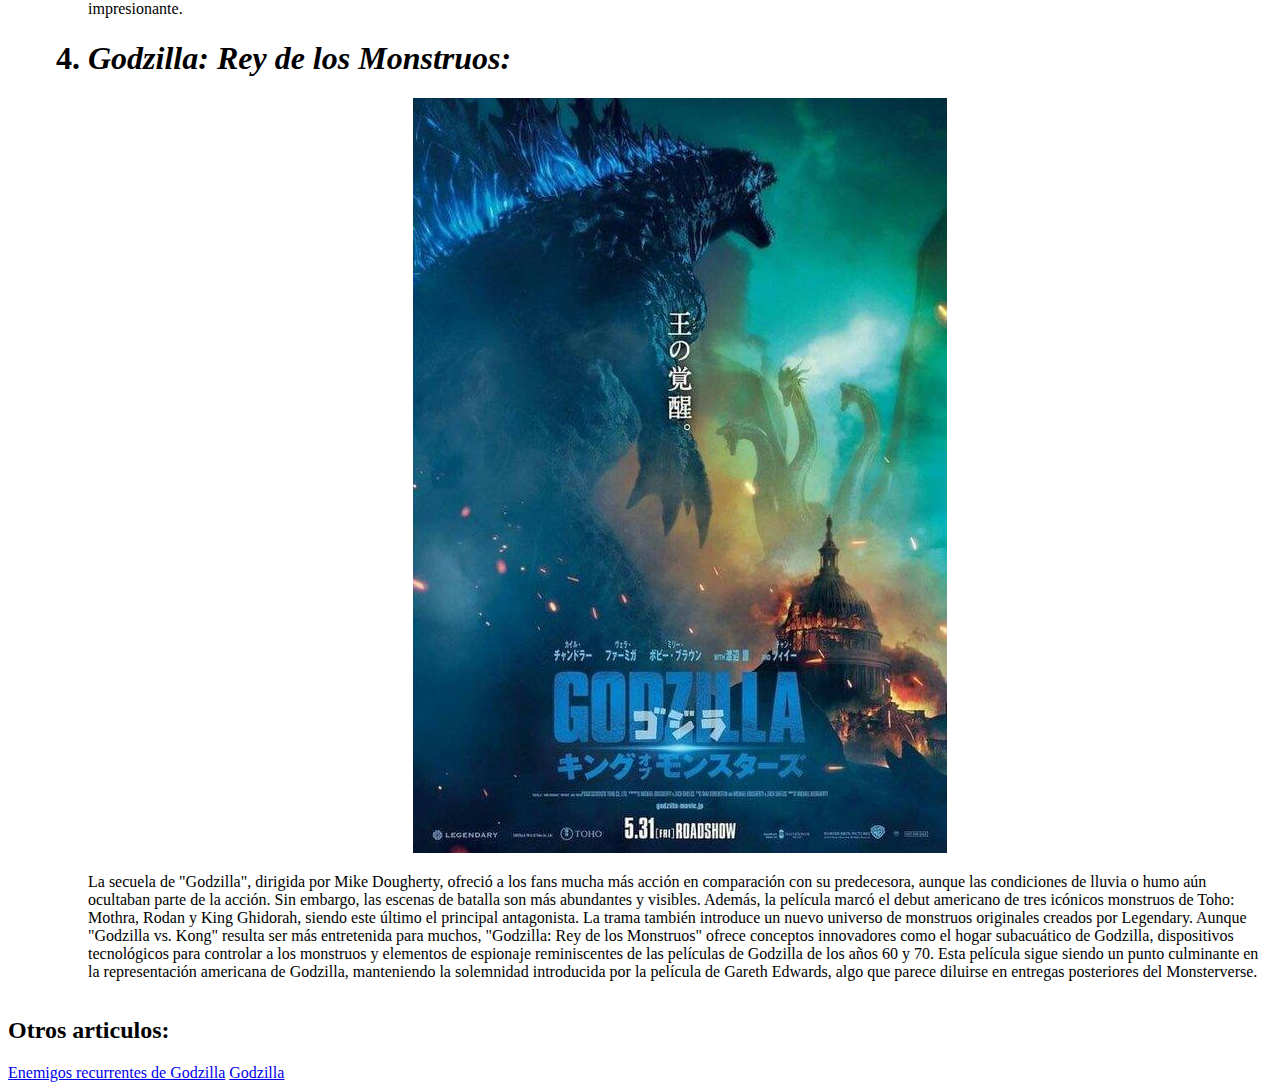
<file: godzi/mejores peliculas.html>
<!DOCTYPE html>
<style>
     .contenedor {
         text-align: center;
     }
 </style>
 <table>
<h1>Mejores peliculas de Godzilla:</h1>
<ul>
<body>
     <article>
          <ol>
          <h1><li><i>Godzilla 1954:</i></h1></li>
          <div class="contenedor">
               <img src="godzi1954.jpg" >
           </div> 
          <p>Inspirado en películas clásicas como "El monstruo de tiempos remotos" (1953) y "King Kong" (1933), así como en el incidente real del barco pesquero Daigo Fukuryū Maru, expuesto a radiación tras una prueba termonuclear, Toho creó a Godzilla. Este monstruo simboliza los horrores de la bomba atómica y las devastaciones de Hiroshima y Nagasaki.
          La película original de 1954, y su versión americana con escenas adicionales de un periodista interpretado por <strong>Raymond Burr</strong>, aún impresionan con sus efectos especiales primitivos. En blanco y negro, las escenas donde Godzilla destruye ciudades con maquetas y disfraces resultan particularmente impactantes.
          La trama también aborda temas profundos, como el miedo y el drama humano ante la destrucción causada por Godzilla, y plantea un dilema moral sobre el desarrollo de armas de destrucción masiva, destacando el "Destructor de Oxígeno", una arma tan poderosa que su inventor opta por llevarse el secreto a la tumba. La película critica abiertamente la creación y uso de armas nucleares.</p>
          <h1><li><i>Godzilla vs. Mechagodzilla:</i></h1></li>
          <div class="contenedor">
               <img src="nuvo2.jpg" >
           </div> 
          <p>"Godzilla vs. Mechagodzilla" es una de las entregas más extravagantes de la serie, combinando elementos de películas de monstruos, ciencia ficción robótica, y tramas de espionaje al estilo James Bond, incluyendo incluso alienígenas.
          La película introduce a Mechagodzilla, uno de los más icónicos rivales de Godzilla, que aparece por primera vez disfrazado de Godzilla, engañando a todos mientras destruye Japón. Aunque en ese momento Godzilla ya era visto como un héroe, el engaño se descubre con una entrada espectacular de Mechagodzilla como el verdadero antagonista.
          Godzilla no está solo en esta lucha; cuenta con la ayuda de <strong>Anguirus</strong>, su primer enemigo convertido en aliado desde la secuela de 1955, y King Caesar, una criatura mítica que parece un león con orejas grandes. Aunque el filme es claramente un producto de serie B, ofrece un entretenimiento inigualable lleno de acción y fantasía.</p>
          <h1><li><i>Godzilla (2014):</i></h1></li>
          <div class="contenedor">
               <img src="gd2014.webp" >
           </div> 
          <p>El reboot americano de Godzilla en 2014, dirigido por Gareth Edwards, generó opiniones divididas entre los fans. Aunque prometía mucho, muchos espectadores quedaron decepcionados por lo poco que aparece Godzilla en la película. A pesar de tener un diseño muy elogiado y mejorado comparado con la versión de Roland Emmerich, Godzilla solo aparece en pantalla durante aproximadamente ocho minutos. Además, sus escenas a menudo ocurren en condiciones de poca visibilidad, como de noche, entre humo o niebla, lo que dificulta verlo claramente.
          Sin embargo, la película acierta en cómo retrata el pánico y la confusión que las apariciones de los monstruos causan entre los humanos, y logra transmitir una sensación de gran escala al enfocar muchas de las escenas desde la perspectiva humana. Si las imágenes de Godzilla fueran más claras, la película podría haber sido realmente impresionante.</p>
          <h1><li><i>Godzilla: Rey de los Monstruos:</i></h1></li>
          <div class="contenedor">
               <img src="grey.jpg" >
           </div>     
          <p>La secuela de "Godzilla", dirigida por Mike Dougherty, ofreció a los fans mucha más acción en comparación con su predecesora, aunque las condiciones de lluvia o humo aún ocultaban parte de la acción. Sin embargo, las escenas de batalla son más abundantes y visibles.
          Además, la película marcó el debut americano de tres icónicos monstruos de Toho: Mothra, Rodan y King Ghidorah, siendo este último el principal antagonista. La trama también introduce un nuevo universo de monstruos originales creados por Legendary.
          Aunque "Godzilla vs. Kong" resulta ser más entretenida para muchos, "Godzilla: Rey de los Monstruos" ofrece conceptos innovadores como el hogar subacuático de Godzilla, dispositivos tecnológicos para controlar a los monstruos y elementos de espionaje reminiscentes de las películas de Godzilla de los años 60 y 70. Esta película sigue siendo un punto culminante en la representación americana de Godzilla, manteniendo la solemnidad introducida por la película de Gareth Edwards, algo que parece diluirse en entregas posteriores del Monsterverse.</p>
          </ol>
</table>
</article>
</ul>
<p><h2>Otros articulos: </h2></p>
<a href="enemigos.html">Enemigos recurrentes de Godzilla</a>
<a href="goji.html">Godzilla</a>
</body>
</file>
<file: index.css>
* {
    background-color: #292828;
    color: #f0f0f0;
    font-family: Georgia;
}
html, body {
    height: 100%;
    margin: 0;
}


.navbar {
    display: flex;
    justify-content: space-around;
    background-color: #1a1a1a;
    padding: 10px;
    position: fixed;
    width: 100%;
    top: 0;
    z-index: 1000;
}

.nav-button {
    background-color: #1a1a1a;
    color: #f0f0f0;
    border: none;
    padding: 10px 20px;
    cursor: pointer;
    font-size: 16px;
    transition: background-color 0.3s ease, transform 0.3s ease;
}

.nav-button:hover {
    background-color: #0056b3;
    transform: scale(1.1);
}

.container, .container-contact {
    display: flex;
    flex-direction: column;
    align-items: center;
    text-align: center;
    margin-top: 70px;
}

.txtcen {
    text-align: center;
    font-weight: 300;
}

.txtleft {
    text-align: left;
    width: 100%;
    padding-left: 20px;
    font-weight: 300;
}

h1, h2, p {
    font-weight: 300;
}

.image-text-container {
    display: flex;
    align-items: center;
    margin: 20px 0;
    max-width: 800px;
    transition: transform 0.3s ease, background-color 0.3s ease;
    padding: 10px;
    border: 1px solid transparent;
    border-radius: 8px;
    opacity: 1;
    transform: translateX(0);
}

.image-text-container img {
    width: 30%;
    margin: 0 20px;
    cursor: pointer;
}

.text {
    flex: 1;
    text-align: left;
    font-weight: 300;
}

.image-text-container.hidden, .image-text-container.txtder.hidden, .image-text-container.txtiz.hidden {
    opacity: 0;
}

.image-text-container:not(.hidden) {
    opacity: 1;
    transform: translateX(0);
    transition: transform 1s ease, opacity 1s ease;
}

.image-text-container:hover {
    transform: scale(1.05);
    background-color: #292828;
    border-color: #000000;
}

.image-text-container img.change {
    transform: rotate(180deg);
}

.skills-container, .portfolio-images {
    display: grid;
    grid-template-columns: repeat(2, 1fr);
    gap: 20px;
    margin: 20px;
}

.portfolio-item {
    display: flex;
    align-items: center;
    justify-content: space-between;
}

.skill-item {
    display: flex;
    flex-direction: column;
    align-items: center;
    text-align: center;
}

.skill-image {
    width: 100px;
    margin-bottom: 10px;
}

.social-links {
    display: flex;
    justify-content: center;
    margin: 20px 0;
}

.social-links a {
    color: #f0f0f0;
    font-size: 24px;
    margin: 0 10px;
    text-decoration: none;
}

.social-links a:hover {
    color: #f0f0f0;
    transform: scale(1.1);
}

.input-icon {
    position: relative;
    width: 100%;
}

.input-icon i {
    position: absolute;
    left: 10px;
    top: 35%;
    transform: translateY(-50%);
    color: #bbb;
}

.input-icon .form-control {
    padding-left: 35px;
}

.form-control {
    background-color: #292828;
    border-radius: 8px;
    color: #bbb;
    border: 1px solid #004085;
    margin-bottom: 10px;
    width: 100%;
    height: auto;
}

.form-control::placeholder {
    color: #ffffff;
}

.btn-primary {
    background-color: #004085;
    border-color: #004085;
    width: 100%;
    text-align: center;
    cursor: pointer;
}

.btn-primary:hover {
    background-color: #0056b3;
    border-color: #004085;
}

.form-control {
    height: auto;
}

.portfolio-images img {
    width: 60%;
    height: auto;
    border: 2px solid #000000;
    border-radius: 8px;
    overflow: hidden;
    margin-bottom: 20px;
}

.portfolio-images img:last-child {
    object-fit: cover;
}

.portfolio-images .image-label {
    font-weight: bold;
}

.gif-image {
    width: 50px;
    height: auto;
    margin-right: 10px;
}

.gif-image.small {
    width: 300px;
    height: auto;
}

.portfolio-item img {
    margin: 0;
}
.habilidadesim{
    width: 50%;
    margin-bottom: 20px;
    border-radius: 8px;
}
.gifhab{
    width: 10%;
}
.portfolio-images {
    display: grid;
    grid-template-columns: repeat(auto-fill, minmax(300px, 1fr));
    gap: 20px;
    margin: 20px;
}

.portfolio-item {
    border: 2px solid #292828;
    border-radius: 8px; 
    overflow: hidden; 
    display: flex;
    flex-direction: column;
    align-items: center;
    text-align: center;

}

.portfolio-item:hover {
    transform: translateY(-5px); 
    box-shadow: 0 4px 8px rgba(0, 0, 0, 0.1); 
}

.portfolio-item img {
    width: 100%;
    height: auto;
    transition: transform 0.3s ease;
}
.portfolio-description {
    margin-top: 10px; 
}
</file>
<file: escuela_danza/utilities.css>
.container {
    font-family: "Lato-Regular";
    font-weight: bold;
}

@font-face {
    font-family: Lato-Regular;
    src: url(../escuela_danza/fonts/Lato-Regular.ttf);
}

@font-face {
    font-family: "Dolcev";
    src: url(../escuela_danza/fonts/DolceVita-Light.ttf);
}

@font-face {
    font-family: "Lato-light";
    src: url(../escuela_danza/fonts/Latolight.ttf);
}

@font-face {
    font-family: "Dolce";
    src: url(../escuela_danza/fonts/DolceVita.ttf);
}

.Dolce {
    font-family: "Dolce";
}

.Lato-light {
    font-family: "Lato-light";
}

.Dolcev {
    font-family: "Dolcev";
}

.Lato-regular {
    font-family: "Lato-Regular";
}

.pd-0 {
    padding: 0;
}

.pt-5 {
    padding-top: 0.5%;
}

.pb-5 {
    padding-bottom: 0.5%;
}

.mg-0 {
    margin: 0;
}

.mg-10 {
    margin: 30px;
}

.w-100 {
    width: 100%;
}

.lh {
    line-height: 1.5;
}

.lh2 {
    line-height: 2;
}

.text-center {
    text-align: center;
}

.text-left {
    text-align: left;
}

.text-right {
    text-align: right;
}

.text-white {
    color: white;
}

.text-gray {
    color: rgb(83, 88, 95);
}

.text-blue {
    color: #282f3e;
}

.text-black {
    color: #000000;
}

.a-none-decoration {
    text-decoration: none;
}

.bg-gray {
    background-color: rgb(185, 185, 185);
}

.bg-gray2 {
    background-color: rgba(0, 0, 0, 0.3);
}

.bg-white {
    background-color: rgb(255, 255, 255);
}

.bg-botin {
    background-color: rgb(11, 1, 25);
}

.bg-botin2 {
    background-color: rgb(45, 17, 85);
}

.bg-img-block {
    background-size: cover;
    background-repeat: no-repeat;
    background-position: center;
}

.text-big {
    font-size: 30px;
}

.text-botones {
    font-size: 16px;
}

.bordebot {
    border-color: transparent;
}

.image-container img {
    width: 100%;
    overflow: hidden;
    height: auto;
    display: block;
}

.cropped-image {
    width: 100%;
    height: auto;
    display: block;
    clip-path: polygon(0 0, 100% 0, 100% 75%, 0 75%);
}

.text-gigante {
    font-size: 70px;
}

.text-med {
    font-size: 35px;
}

.text-peq {
    font-size: 18px;
}

.image-container {
    position: relative;
    width: 100%;
    overflow: hidden;
}

.ubicardentro {
    position: absolute;
    top: 190px;
    left: 130px;
}

.ubicartextopeq {
    position: absolute;
    top: 340px;
    left: 130px;
}

.ubicarbotin {
    position: absolute;
    top: 440px;
    left: 180px;
}

.letradelgada {
    font-weight: lighter;
}

.masarriba {
    margin-top: -100px;
}

.masarr {
    margin-top: -500px;
}

.mas-grande {
    padding: 15px 25px;
}

.imagen-c {
    width: 100%;
}

.imagen-c img {
    width: 50%;
    float: left;
}

.imagen-recortada1 {
    clip-path: polygon(0 0, 100% 0, 100% 72%, 0 72%);
}

.imagen-recortada2 {
    clip-path: polygon(0 0, 100% 0, 100% 61.4%, 0 61.4%);
}

.moverni {
    position: absolute;
    top: 1350px;
    left: 440px;
    padding: 35px 250px;
}

.masabajo {
    margin-top: 60px;
}

.rectangulo {
    width: 1520px;
    height: 480px;
    background-color: rgb(47, 21, 84);
    border: 2px solid rgb(47, 21, 84);
    border-radius: 10px;
}

.acomodart4 {
    position: absolute;
    top: 1780px;
    left: -80px;
    padding: 35px 250px;
}

.acomodart5 {
    position: absolute;
    top: 1900px;
    left: -80px;
    padding: 35px 250px;
    font-size: 20px;
}

.acomodart6 {
    position: absolute;
    top: 1930px;
    left: -80px;
    padding: 35px 250px;
}

.acomodarmap {
    position: absolute;
    top: 1800px;
    left: 500px;
    padding: 35px 250px;
}

.masarriba2 {
    margin-top: -88px;
}

.ubicar3 {
    position: absolute;
    top: 2300px;
    left: -80px;
    padding: 35px 250px;
}

.acomodarcont {
    position: absolute;
    top: 2200px;
    left: -80px;
    padding: 35px 250px;
}

.ancho {
    width: 180%;
}

.masabajoc {
    margin-top: 30px;
}

.acomodarzap {
    position: absolute;
    top: 2100px;
    left: 500px;
    padding: 35px 250px;
}

.input-icon {
    color: #282f3e;
}

.rectangulo-final {
    position: absolute;
    top: 2750px;
    left: -200px;
    padding: 35px 250px;
    width: 100%;
    height: 40px;
    background-color: rgb(47, 21, 84);
}

.acomodartextf {
    position: absolute;
    top: 2750px;
    left: -200px;
    padding: 35px 250px;
}

.ubicarbotenv {
    position: absolute;
    top: 380px;
    left: 220px;
    padding: 10px 20px;
    font-size: 15px;
}

.rectangulo-transparente {
    width: 540px;
    height: 200px;
    background-color: rgba(0, 0, 0, 0.2);
    border: 1px solid black;
    position: absolute;
    top: 220px;
    left: 480px;
    padding: 10px 20px;
}

.ubsobrn {
    position: absolute;
    top: 205px;
    left: 600px;
    padding: 10px 20px;
}

.ubtp {
    position: absolute;
    top: 280px;
    left: 500px;
    padding: 10px 20px;
}

.ubp1 {
    position: absolute;
    top: 640px;
    left: 300px;
    padding: 10px 20px;
}

.ubp2 {
    position: absolute;
    top: 640px;
    left: 700px;
    padding: 10px 20px;
}

.ubp3 {
    position: absolute;
    top: 640px;
    left: 1100px;
    padding: 10px 20px;
}

.ubic12 {
    position: absolute;
    top: 720px;
    left: 1000px;
    padding: 10px 20px;
}

.ubic13 {
    position: absolute;
    top: 730px;
    left: 200px;
    padding: 10px 20px;
}

.rec34 {
    clip-path: polygon(0 0, 100% 0, 100% 54%, 0 54%);
}

.rec35 {
    clip-path: polygon(0 0, 100% 0, 100% 56%, 0 56%);
}

.rec36 {
    clip-path: polygon(0 0, 100% 0, 100% 70%, 0 70%);
}

.rec37 {
    clip-path: polygon(0 0, 100% 0, 100% 65%, 0 65%);
}

.image-grid {
    display: grid;
    grid-template-columns: repeat(4, 1fr);
    gap: 20px;
    justify-content: center;
    align-items: center;
}

.cropped-image {
    width: 100%;
    height: auto;
    max-width: 100%;
}

.masabajo2 {
    margin-top: 140px;
}

.masabajo3 {
    margin-top: 120px;
}

.masabajo34 {
    margin-top: 30px;
}

.acomrod {
    position: absolute;
    top: 1400px;
    left: 30px;
    padding: 10px 20px;
}

.acomad {
    position: absolute;
    top: 1400px;
    left: 600px;
    padding: 10px 20px;
}

.acomia {
    position: absolute;
    top: 1400px;
    left: 820px;
    padding: 10px 20px;
}

.acomk {
    position: absolute;
    top: 1400px;
    left: 1150px;
    padding: 10px 20px;
}

.acomem {
    position: absolute;
    top: 1950px;
    left: 0px;
    padding: 10px 20px;
}

.acomsa {
    position: absolute;
    top: 1950px;
    left: 500px;
    padding: 10px 20px;
}

.acomki {
    position: absolute;
    top: 1950px;
    left: 830px;
    padding: 10px 20px;
}

.acomma {
    position: absolute;
    top: 1950px;
    left: 1150px;
    padding: 10px 20px;
}

.textoalc {
    position: absolute;
    top: 2000px;
    left: 500px;
    padding: 10px 20px;
}

.image-grid2 {
    display: grid;
    grid-template-columns: repeat(3, 1fr);
    gap: 20px;
    justify-content: center;
    align-items: center;
}

.cropped-image2 {
    width: 100%;
    height: auto;
    max-width: 100%;
}

.acombk {
    margin-top: 125px;
}

.rec38 {
    clip-path: polygon(0 0, 100% 0, 100% 83%, 0 83%);
}

.acomlj {
    margin-top: 125px;
}

.rec39 {
    clip-path: polygon(0 0, 100% 0, 100% 83%, 0 83%);
}

.acomy {
    margin-top: 0px;
}

.rectangulo-transparente2 {
    width: 250px;
    height: 120px;
    background-color: rgba(0, 0, 0, 0.2);
    border: 1px solid black;
    position: absolute;
    top: 520px;
    left: 620px;
    padding: 10px 20px;
}

.rectangulo-transparente3 {
    width: 250px;
    height: 120px;
    background-color: rgba(0, 0, 0, 0.2);
    border: 1px solid black;
    position: absolute;
    top: 520px;
    left: 1150px;
    padding: 10px 20px;
}

.rectangulo-transparente4 {
    width: 250px;
    height: 120px;
    background-color: rgba(0, 0, 0, 0.2);
    border: 1px solid black;
    position: absolute;
    top: 1320px;
    left: 100px;
    padding: 10px 20px;
}

.rectangulo-transparente5 {
    width: 250px;
    height: 120px;
    background-color: rgba(0, 0, 0, 0.2);
    border: 1px solid black;
    position: absolute;
    top: 1320px;
    left: 1150px;
    padding: 10px 20px;
}

.rectangulo-transparente6 {
    width: 250px;
    height: 120px;
    background-color: rgba(0, 0, 0, 0.2);
    border: 1px solid black;
    position: absolute;
    top: 1320px;
    left: 600px;
    padding: 10px 20px;
}

.rectangulo-transparente7 {
    width: 250px;
    height: 120px;
    background-color: rgba(0, 0, 0, 0.2);
    border: 1px solid black;
    position: absolute;
    top: 520px;
    left: 80px;
    padding: 10px 20px;
}

.acombal {
    position: absolute;
    top: 530px;
    left: 190px;
    padding: 10px 20px;
}

.acomdm {
    position: absolute;
    top: 530px;
    left: 680px;
    padding: 10px 20px;
}

.acomjl {
    position: absolute;
    top: 530px;
    left: 1220px;
    padding: 10px 20px;
}

.acomad {
    position: absolute;
    top: 1350px;
    left: 150px;
    padding: 10px 20px;
}

.acomkl {
    position: absolute;
    top: 1350px;
    left: 680px;
    padding: 10px 20px;
}

.acomyd {
    position: absolute;
    top: 1350px;
    left: 1180px;
    padding: 10px 20px;
}

.moverimg1 {
    position: absolute;
    top: 300px;
    left: 100px;
    padding: 10px 20px;
}

.moverimg2 {
    position: absolute;
    top: 650px;
    left: 100px;
    padding: 10px 20px;
}

.moverimg3 {
    position: absolute;
    top: 950px;
    left: 100px;
    padding: 10px 20px;
}

.rectangulo-celeste {
    width: 950px;
    height: 270px;
    background-color: rgba(157, 153, 176, 0.2);
    border: 1px solid rgba(157, 153, 176, 0.2);
    position: absolute;
    top: 310px;
    left: 427px;
    padding: 10px 20px;
}

.rectangulo-celeste2 {
    width: 950px;
    height: 180px;
    background-color: rgba(157, 153, 176, 0.2);
    border: 1px solid rgba(157, 153, 176, 0.2);
    position: absolute;
    top: 660px;
    left: 427px;
    padding: 10px 20px;
}

.rectangulo-celeste3 {
    width: 950px;
    height: 180px;
    background-color: rgba(157, 153, 176, 0.2);
    border: 1px solid rgba(157, 153, 176, 0.2);
    position: absolute;
    top: 960px;
    left: 427px;
    padding: 10px 20px;
}

.acomtxt1 {
    position: absolute;
    top: 300px;
    left: 420px;
    padding: 10px 20px;
}

.acomtxt2 {
    position: absolute;
    top: 680px;
    left: 420px;
    padding: 10px 20px;
}

.acomtxt3 {
    position: absolute;
    top: 980px;
    left: 420px;
    padding: 10px 20px;
}
</file>
<file: Formulario/index.css>
* {
    margin: 0;
    padding: 0;
    box-sizing: border-box;
    font-weight: bold;
}
body {
    font-family: Arial, sans-serif;
    background-color: #ffffff;
    display: flex;
    justify-content: center;
    align-items: center;
    height: 100vh;
    text-align: center;
    padding: 20px;
}
.container {
    width: 100%;
    max-width: 600px;
}
.form-card {
    background-color: #428146;
    padding: 20px;
    border-radius: 8px;
    box-shadow: 0 0 10px rgba(0, 0, 0, 0.1);
    width: 100%;
    margin-top: 100px;
}
h1 {
    margin-bottom: 20px;
    margin-top: 100px;
}
.tabla {
    width: 100%;
    margin-bottom: 20px;
}
.tabla td {
    padding: 5px;
}
.text, .date, .largo {
    width: 100%;
    padding: 8px;
}
.center {
    text-align: center;
}
input[type="submit"], input[type="button"] {
    background-color: #007bff;
    color: white;
    border: none;
    padding: 10px 20px;
    border-radius: 4px;
    cursor: pointer;
    font-size: 16px;
}
input[type="submit"]:hover, input[type="button"]:hover {
    background-color: #0056b3;
}
</file>
<file: Formulariodv/formulario.css>
* {
    margin: 0;
    padding: 0;
    box-sizing: border-box;
    font-weight: bold;
}
body {
    font-family: Arial, sans-serif;
    background-color: #ffffff;
    display: flex;
    justify-content: center;
    align-items: center;
    height: 100vh;
    text-align: center;
    padding: 20px;
}
.container {
    width: 100%;
    max-width: 600px;
}
.form-card {
    background-color: #428146;
    padding: 20px;
    border-radius: 8px;
    box-shadow: 0 0 10px rgba(0, 0, 0, 0.1);
    width: 100%;
    margin-top: 100px;
}
h1 {
    margin-bottom: 20px;
    margin-top: 100px;
}
.tabla {
    width: 100%;
    margin-bottom: 20px;
}
.tabla td {
    padding: 5px;
}
.text, .date, .largo {
    width: 100%;
    padding: 8px;
}
.center {
    text-align: center;
}
input[type="submit"], input[type="button"] {
    background-color: #007bff;
    color: white;
    border: none;
    padding: 10px 20px;
    border-radius: 4px;
    cursor: pointer;
    font-size: 16px;
}
input[type="submit"]:hover, input[type="button"]:hover {
    background-color: #0056b3;
}
</file>
